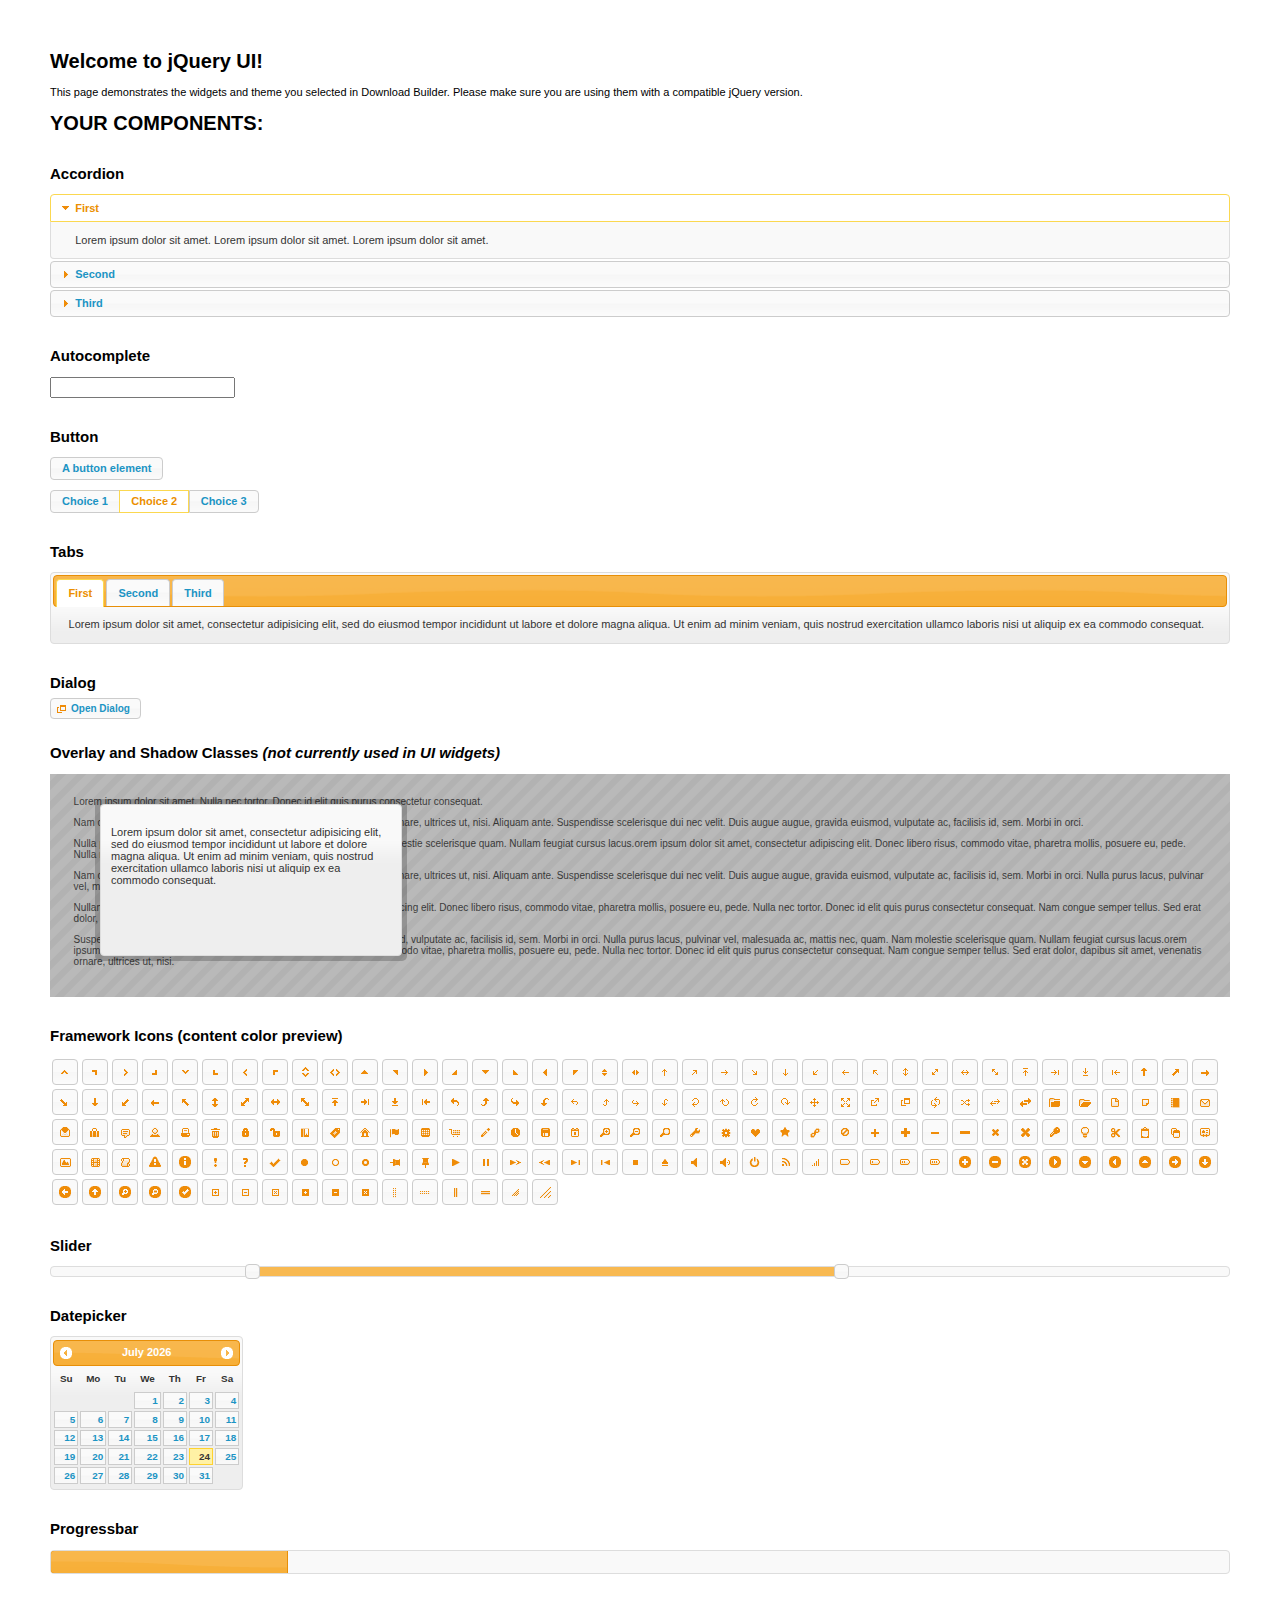
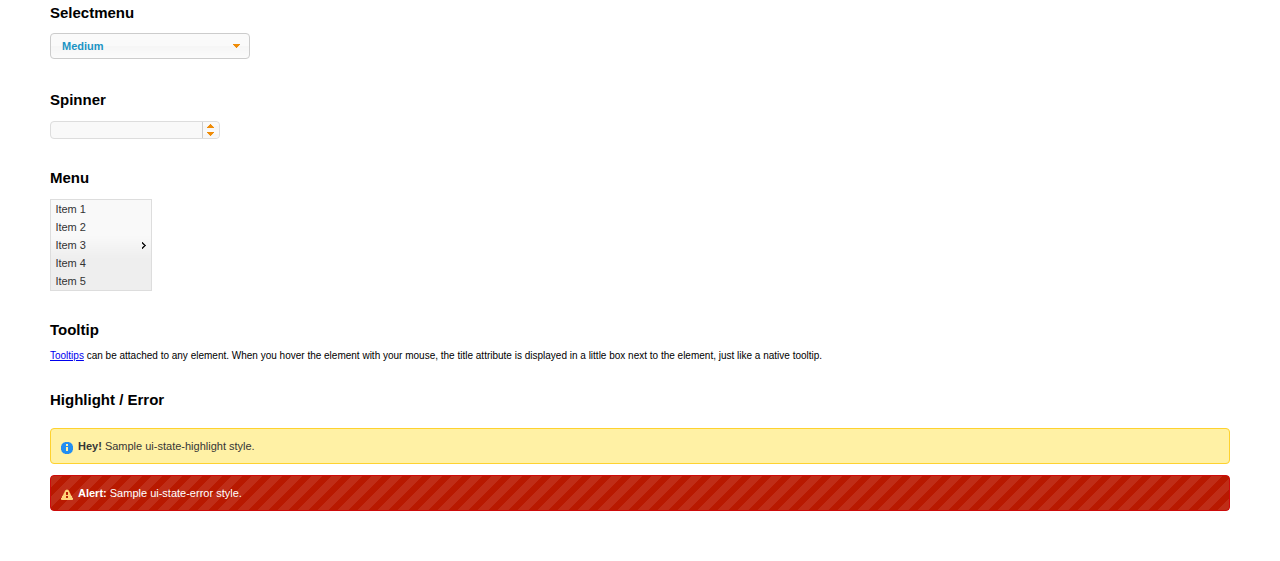
<file: src/main/resources/static/lib/jquery-ui/index.html>
<!doctype html>
<html lang="us">
<head>
	<meta charset="utf-8">
	<title>jQuery UI Example Page</title>
	<link href="jquery-ui.css" rel="stylesheet">
	<style>
	body{
		font: 62.5% "Trebuchet MS", sans-serif;
		margin: 50px;
	}
	.demoHeaders {
		margin-top: 2em;
	}
	#dialog-link {
		padding: .4em 1em .4em 20px;
		text-decoration: none;
		position: relative;
	}
	#dialog-link span.ui-icon {
		margin: 0 5px 0 0;
		position: absolute;
		left: .2em;
		top: 50%;
		margin-top: -8px;
	}
	#icons {
		margin: 0;
		padding: 0;
	}
	#icons li {
		margin: 2px;
		position: relative;
		padding: 4px 0;
		cursor: pointer;
		float: left;
		list-style: none;
	}
	#icons span.ui-icon {
		float: left;
		margin: 0 4px;
	}
	.fakewindowcontain .ui-widget-overlay {
		position: absolute;
	}
	select {
		width: 200px;
	}
	</style>
</head>
<body>

<h1>Welcome to jQuery UI!</h1>

<div class="ui-widget">
	<p>This page demonstrates the widgets and theme you selected in Download Builder. Please make sure you are using them with a compatible jQuery version.</p>
</div>

<h1>YOUR COMPONENTS:</h1>


<!-- Accordion -->
<h2 class="demoHeaders">Accordion</h2>
<div id="accordion">
	<h3>First</h3>
	<div>Lorem ipsum dolor sit amet. Lorem ipsum dolor sit amet. Lorem ipsum dolor sit amet.</div>
	<h3>Second</h3>
	<div>Phasellus mattis tincidunt nibh.</div>
	<h3>Third</h3>
	<div>Nam dui erat, auctor a, dignissim quis.</div>
</div>



<!-- Autocomplete -->
<h2 class="demoHeaders">Autocomplete</h2>
<div>
	<input id="autocomplete" title="type &quot;a&quot;">
</div>



<!-- Button -->
<h2 class="demoHeaders">Button</h2>
<button id="button">A button element</button>
<form style="margin-top: 1em;">
	<div id="radioset">
		<input type="radio" id="radio1" name="radio"><label for="radio1">Choice 1</label>
		<input type="radio" id="radio2" name="radio" checked="checked"><label for="radio2">Choice 2</label>
		<input type="radio" id="radio3" name="radio"><label for="radio3">Choice 3</label>
	</div>
</form>



<!-- Tabs -->
<h2 class="demoHeaders">Tabs</h2>
<div id="tabs">
	<ul>
		<li><a href="#tabs-1">First</a></li>
		<li><a href="#tabs-2">Second</a></li>
		<li><a href="#tabs-3">Third</a></li>
	</ul>
	<div id="tabs-1">Lorem ipsum dolor sit amet, consectetur adipisicing elit, sed do eiusmod tempor incididunt ut labore et dolore magna aliqua. Ut enim ad minim veniam, quis nostrud exercitation ullamco laboris nisi ut aliquip ex ea commodo consequat.</div>
	<div id="tabs-2">Phasellus mattis tincidunt nibh. Cras orci urna, blandit id, pretium vel, aliquet ornare, felis. Maecenas scelerisque sem non nisl. Fusce sed lorem in enim dictum bibendum.</div>
	<div id="tabs-3">Nam dui erat, auctor a, dignissim quis, sollicitudin eu, felis. Pellentesque nisi urna, interdum eget, sagittis et, consequat vestibulum, lacus. Mauris porttitor ullamcorper augue.</div>
</div>



<!-- Dialog NOTE: Dialog is not generated by UI in this demo so it can be visually styled in themeroller-->
<h2 class="demoHeaders">Dialog</h2>
<p><a href="#" id="dialog-link" class="ui-state-default ui-corner-all"><span class="ui-icon ui-icon-newwin"></span>Open Dialog</a></p>

<h2 class="demoHeaders">Overlay and Shadow Classes <em>(not currently used in UI widgets)</em></h2>
<div style="position: relative; width: 96%; height: 200px; padding:1% 2%; overflow:hidden;" class="fakewindowcontain">
	<p>Lorem ipsum dolor sit amet,  Nulla nec tortor. Donec id elit quis purus consectetur consequat. </p><p>Nam congue semper tellus. Sed erat dolor, dapibus sit amet, venenatis ornare, ultrices ut, nisi. Aliquam ante. Suspendisse scelerisque dui nec velit. Duis augue augue, gravida euismod, vulputate ac, facilisis id, sem. Morbi in orci. </p><p>Nulla purus lacus, pulvinar vel, malesuada ac, mattis nec, quam. Nam molestie scelerisque quam. Nullam feugiat cursus lacus.orem ipsum dolor sit amet, consectetur adipiscing elit. Donec libero risus, commodo vitae, pharetra mollis, posuere eu, pede. Nulla nec tortor. Donec id elit quis purus consectetur consequat. </p><p>Nam congue semper tellus. Sed erat dolor, dapibus sit amet, venenatis ornare, ultrices ut, nisi. Aliquam ante. Suspendisse scelerisque dui nec velit. Duis augue augue, gravida euismod, vulputate ac, facilisis id, sem. Morbi in orci. Nulla purus lacus, pulvinar vel, malesuada ac, mattis nec, quam. Nam molestie scelerisque quam. </p><p>Nullam feugiat cursus lacus.orem ipsum dolor sit amet, consectetur adipiscing elit. Donec libero risus, commodo vitae, pharetra mollis, posuere eu, pede. Nulla nec tortor. Donec id elit quis purus consectetur consequat. Nam congue semper tellus. Sed erat dolor, dapibus sit amet, venenatis ornare, ultrices ut, nisi. Aliquam ante. </p><p>Suspendisse scelerisque dui nec velit. Duis augue augue, gravida euismod, vulputate ac, facilisis id, sem. Morbi in orci. Nulla purus lacus, pulvinar vel, malesuada ac, mattis nec, quam. Nam molestie scelerisque quam. Nullam feugiat cursus lacus.orem ipsum dolor sit amet, consectetur adipiscing elit. Donec libero risus, commodo vitae, pharetra mollis, posuere eu, pede. Nulla nec tortor. Donec id elit quis purus consectetur consequat. Nam congue semper tellus. Sed erat dolor, dapibus sit amet, venenatis ornare, ultrices ut, nisi. </p>

	<!-- ui-dialog -->
	<div class="ui-overlay"><div class="ui-widget-overlay"></div><div class="ui-widget-shadow ui-corner-all" style="width: 302px; height: 152px; position: absolute; left: 50px; top: 30px;"></div></div>
	<div style="position: absolute; width: 280px; height: 130px;left: 50px; top: 30px; padding: 10px;" class="ui-widget ui-widget-content ui-corner-all">
		<div class="ui-dialog-content ui-widget-content" style="background: none; border: 0;">
			<p>Lorem ipsum dolor sit amet, consectetur adipisicing elit, sed do eiusmod tempor incididunt ut labore et dolore magna aliqua. Ut enim ad minim veniam, quis nostrud exercitation ullamco laboris nisi ut aliquip ex ea commodo consequat.</p>
		</div>
	</div>

</div>

<!-- ui-dialog -->
<div id="dialog" title="Dialog Title">
	<p>Lorem ipsum dolor sit amet, consectetur adipisicing elit, sed do eiusmod tempor incididunt ut labore et dolore magna aliqua. Ut enim ad minim veniam, quis nostrud exercitation ullamco laboris nisi ut aliquip ex ea commodo consequat.</p>
</div>



<h2 class="demoHeaders">Framework Icons (content color preview)</h2>
<ul id="icons" class="ui-widget ui-helper-clearfix">
	<li class="ui-state-default ui-corner-all" title=".ui-icon-carat-1-n"><span class="ui-icon ui-icon-carat-1-n"></span></li>
	<li class="ui-state-default ui-corner-all" title=".ui-icon-carat-1-ne"><span class="ui-icon ui-icon-carat-1-ne"></span></li>
	<li class="ui-state-default ui-corner-all" title=".ui-icon-carat-1-e"><span class="ui-icon ui-icon-carat-1-e"></span></li>
	<li class="ui-state-default ui-corner-all" title=".ui-icon-carat-1-se"><span class="ui-icon ui-icon-carat-1-se"></span></li>
	<li class="ui-state-default ui-corner-all" title=".ui-icon-carat-1-s"><span class="ui-icon ui-icon-carat-1-s"></span></li>
	<li class="ui-state-default ui-corner-all" title=".ui-icon-carat-1-sw"><span class="ui-icon ui-icon-carat-1-sw"></span></li>
	<li class="ui-state-default ui-corner-all" title=".ui-icon-carat-1-w"><span class="ui-icon ui-icon-carat-1-w"></span></li>
	<li class="ui-state-default ui-corner-all" title=".ui-icon-carat-1-nw"><span class="ui-icon ui-icon-carat-1-nw"></span></li>
	<li class="ui-state-default ui-corner-all" title=".ui-icon-carat-2-n-s"><span class="ui-icon ui-icon-carat-2-n-s"></span></li>
	<li class="ui-state-default ui-corner-all" title=".ui-icon-carat-2-e-w"><span class="ui-icon ui-icon-carat-2-e-w"></span></li>
	<li class="ui-state-default ui-corner-all" title=".ui-icon-triangle-1-n"><span class="ui-icon ui-icon-triangle-1-n"></span></li>
	<li class="ui-state-default ui-corner-all" title=".ui-icon-triangle-1-ne"><span class="ui-icon ui-icon-triangle-1-ne"></span></li>
	<li class="ui-state-default ui-corner-all" title=".ui-icon-triangle-1-e"><span class="ui-icon ui-icon-triangle-1-e"></span></li>
	<li class="ui-state-default ui-corner-all" title=".ui-icon-triangle-1-se"><span class="ui-icon ui-icon-triangle-1-se"></span></li>
	<li class="ui-state-default ui-corner-all" title=".ui-icon-triangle-1-s"><span class="ui-icon ui-icon-triangle-1-s"></span></li>
	<li class="ui-state-default ui-corner-all" title=".ui-icon-triangle-1-sw"><span class="ui-icon ui-icon-triangle-1-sw"></span></li>
	<li class="ui-state-default ui-corner-all" title=".ui-icon-triangle-1-w"><span class="ui-icon ui-icon-triangle-1-w"></span></li>
	<li class="ui-state-default ui-corner-all" title=".ui-icon-triangle-1-nw"><span class="ui-icon ui-icon-triangle-1-nw"></span></li>
	<li class="ui-state-default ui-corner-all" title=".ui-icon-triangle-2-n-s"><span class="ui-icon ui-icon-triangle-2-n-s"></span></li>
	<li class="ui-state-default ui-corner-all" title=".ui-icon-triangle-2-e-w"><span class="ui-icon ui-icon-triangle-2-e-w"></span></li>
	<li class="ui-state-default ui-corner-all" title=".ui-icon-arrow-1-n"><span class="ui-icon ui-icon-arrow-1-n"></span></li>
	<li class="ui-state-default ui-corner-all" title=".ui-icon-arrow-1-ne"><span class="ui-icon ui-icon-arrow-1-ne"></span></li>
	<li class="ui-state-default ui-corner-all" title=".ui-icon-arrow-1-e"><span class="ui-icon ui-icon-arrow-1-e"></span></li>
	<li class="ui-state-default ui-corner-all" title=".ui-icon-arrow-1-se"><span class="ui-icon ui-icon-arrow-1-se"></span></li>
	<li class="ui-state-default ui-corner-all" title=".ui-icon-arrow-1-s"><span class="ui-icon ui-icon-arrow-1-s"></span></li>
	<li class="ui-state-default ui-corner-all" title=".ui-icon-arrow-1-sw"><span class="ui-icon ui-icon-arrow-1-sw"></span></li>
	<li class="ui-state-default ui-corner-all" title=".ui-icon-arrow-1-w"><span class="ui-icon ui-icon-arrow-1-w"></span></li>
	<li class="ui-state-default ui-corner-all" title=".ui-icon-arrow-1-nw"><span class="ui-icon ui-icon-arrow-1-nw"></span></li>
	<li class="ui-state-default ui-corner-all" title=".ui-icon-arrow-2-n-s"><span class="ui-icon ui-icon-arrow-2-n-s"></span></li>
	<li class="ui-state-default ui-corner-all" title=".ui-icon-arrow-2-ne-sw"><span class="ui-icon ui-icon-arrow-2-ne-sw"></span></li>
	<li class="ui-state-default ui-corner-all" title=".ui-icon-arrow-2-e-w"><span class="ui-icon ui-icon-arrow-2-e-w"></span></li>
	<li class="ui-state-default ui-corner-all" title=".ui-icon-arrow-2-se-nw"><span class="ui-icon ui-icon-arrow-2-se-nw"></span></li>
	<li class="ui-state-default ui-corner-all" title=".ui-icon-arrowstop-1-n"><span class="ui-icon ui-icon-arrowstop-1-n"></span></li>
	<li class="ui-state-default ui-corner-all" title=".ui-icon-arrowstop-1-e"><span class="ui-icon ui-icon-arrowstop-1-e"></span></li>
	<li class="ui-state-default ui-corner-all" title=".ui-icon-arrowstop-1-s"><span class="ui-icon ui-icon-arrowstop-1-s"></span></li>
	<li class="ui-state-default ui-corner-all" title=".ui-icon-arrowstop-1-w"><span class="ui-icon ui-icon-arrowstop-1-w"></span></li>
	<li class="ui-state-default ui-corner-all" title=".ui-icon-arrowthick-1-n"><span class="ui-icon ui-icon-arrowthick-1-n"></span></li>
	<li class="ui-state-default ui-corner-all" title=".ui-icon-arrowthick-1-ne"><span class="ui-icon ui-icon-arrowthick-1-ne"></span></li>
	<li class="ui-state-default ui-corner-all" title=".ui-icon-arrowthick-1-e"><span class="ui-icon ui-icon-arrowthick-1-e"></span></li>
	<li class="ui-state-default ui-corner-all" title=".ui-icon-arrowthick-1-se"><span class="ui-icon ui-icon-arrowthick-1-se"></span></li>
	<li class="ui-state-default ui-corner-all" title=".ui-icon-arrowthick-1-s"><span class="ui-icon ui-icon-arrowthick-1-s"></span></li>
	<li class="ui-state-default ui-corner-all" title=".ui-icon-arrowthick-1-sw"><span class="ui-icon ui-icon-arrowthick-1-sw"></span></li>
	<li class="ui-state-default ui-corner-all" title=".ui-icon-arrowthick-1-w"><span class="ui-icon ui-icon-arrowthick-1-w"></span></li>
	<li class="ui-state-default ui-corner-all" title=".ui-icon-arrowthick-1-nw"><span class="ui-icon ui-icon-arrowthick-1-nw"></span></li>
	<li class="ui-state-default ui-corner-all" title=".ui-icon-arrowthick-2-n-s"><span class="ui-icon ui-icon-arrowthick-2-n-s"></span></li>
	<li class="ui-state-default ui-corner-all" title=".ui-icon-arrowthick-2-ne-sw"><span class="ui-icon ui-icon-arrowthick-2-ne-sw"></span></li>
	<li class="ui-state-default ui-corner-all" title=".ui-icon-arrowthick-2-e-w"><span class="ui-icon ui-icon-arrowthick-2-e-w"></span></li>
	<li class="ui-state-default ui-corner-all" title=".ui-icon-arrowthick-2-se-nw"><span class="ui-icon ui-icon-arrowthick-2-se-nw"></span></li>
	<li class="ui-state-default ui-corner-all" title=".ui-icon-arrowthickstop-1-n"><span class="ui-icon ui-icon-arrowthickstop-1-n"></span></li>
	<li class="ui-state-default ui-corner-all" title=".ui-icon-arrowthickstop-1-e"><span class="ui-icon ui-icon-arrowthickstop-1-e"></span></li>
	<li class="ui-state-default ui-corner-all" title=".ui-icon-arrowthickstop-1-s"><span class="ui-icon ui-icon-arrowthickstop-1-s"></span></li>
	<li class="ui-state-default ui-corner-all" title=".ui-icon-arrowthickstop-1-w"><span class="ui-icon ui-icon-arrowthickstop-1-w"></span></li>
	<li class="ui-state-default ui-corner-all" title=".ui-icon-arrowreturnthick-1-w"><span class="ui-icon ui-icon-arrowreturnthick-1-w"></span></li>
	<li class="ui-state-default ui-corner-all" title=".ui-icon-arrowreturnthick-1-n"><span class="ui-icon ui-icon-arrowreturnthick-1-n"></span></li>
	<li class="ui-state-default ui-corner-all" title=".ui-icon-arrowreturnthick-1-e"><span class="ui-icon ui-icon-arrowreturnthick-1-e"></span></li>
	<li class="ui-state-default ui-corner-all" title=".ui-icon-arrowreturnthick-1-s"><span class="ui-icon ui-icon-arrowreturnthick-1-s"></span></li>
	<li class="ui-state-default ui-corner-all" title=".ui-icon-arrowreturn-1-w"><span class="ui-icon ui-icon-arrowreturn-1-w"></span></li>
	<li class="ui-state-default ui-corner-all" title=".ui-icon-arrowreturn-1-n"><span class="ui-icon ui-icon-arrowreturn-1-n"></span></li>
	<li class="ui-state-default ui-corner-all" title=".ui-icon-arrowreturn-1-e"><span class="ui-icon ui-icon-arrowreturn-1-e"></span></li>
	<li class="ui-state-default ui-corner-all" title=".ui-icon-arrowreturn-1-s"><span class="ui-icon ui-icon-arrowreturn-1-s"></span></li>
	<li class="ui-state-default ui-corner-all" title=".ui-icon-arrowrefresh-1-w"><span class="ui-icon ui-icon-arrowrefresh-1-w"></span></li>
	<li class="ui-state-default ui-corner-all" title=".ui-icon-arrowrefresh-1-n"><span class="ui-icon ui-icon-arrowrefresh-1-n"></span></li>
	<li class="ui-state-default ui-corner-all" title=".ui-icon-arrowrefresh-1-e"><span class="ui-icon ui-icon-arrowrefresh-1-e"></span></li>
	<li class="ui-state-default ui-corner-all" title=".ui-icon-arrowrefresh-1-s"><span class="ui-icon ui-icon-arrowrefresh-1-s"></span></li>
	<li class="ui-state-default ui-corner-all" title=".ui-icon-arrow-4"><span class="ui-icon ui-icon-arrow-4"></span></li>
	<li class="ui-state-default ui-corner-all" title=".ui-icon-arrow-4-diag"><span class="ui-icon ui-icon-arrow-4-diag"></span></li>
	<li class="ui-state-default ui-corner-all" title=".ui-icon-extlink"><span class="ui-icon ui-icon-extlink"></span></li>
	<li class="ui-state-default ui-corner-all" title=".ui-icon-newwin"><span class="ui-icon ui-icon-newwin"></span></li>
	<li class="ui-state-default ui-corner-all" title=".ui-icon-refresh"><span class="ui-icon ui-icon-refresh"></span></li>
	<li class="ui-state-default ui-corner-all" title=".ui-icon-shuffle"><span class="ui-icon ui-icon-shuffle"></span></li>
	<li class="ui-state-default ui-corner-all" title=".ui-icon-transfer-e-w"><span class="ui-icon ui-icon-transfer-e-w"></span></li>
	<li class="ui-state-default ui-corner-all" title=".ui-icon-transferthick-e-w"><span class="ui-icon ui-icon-transferthick-e-w"></span></li>
	<li class="ui-state-default ui-corner-all" title=".ui-icon-folder-collapsed"><span class="ui-icon ui-icon-folder-collapsed"></span></li>
	<li class="ui-state-default ui-corner-all" title=".ui-icon-folder-open"><span class="ui-icon ui-icon-folder-open"></span></li>
	<li class="ui-state-default ui-corner-all" title=".ui-icon-document"><span class="ui-icon ui-icon-document"></span></li>
	<li class="ui-state-default ui-corner-all" title=".ui-icon-document-b"><span class="ui-icon ui-icon-document-b"></span></li>
	<li class="ui-state-default ui-corner-all" title=".ui-icon-note"><span class="ui-icon ui-icon-note"></span></li>
	<li class="ui-state-default ui-corner-all" title=".ui-icon-mail-closed"><span class="ui-icon ui-icon-mail-closed"></span></li>
	<li class="ui-state-default ui-corner-all" title=".ui-icon-mail-open"><span class="ui-icon ui-icon-mail-open"></span></li>
	<li class="ui-state-default ui-corner-all" title=".ui-icon-suitcase"><span class="ui-icon ui-icon-suitcase"></span></li>
	<li class="ui-state-default ui-corner-all" title=".ui-icon-comment"><span class="ui-icon ui-icon-comment"></span></li>
	<li class="ui-state-default ui-corner-all" title=".ui-icon-person"><span class="ui-icon ui-icon-person"></span></li>
	<li class="ui-state-default ui-corner-all" title=".ui-icon-print"><span class="ui-icon ui-icon-print"></span></li>
	<li class="ui-state-default ui-corner-all" title=".ui-icon-trash"><span class="ui-icon ui-icon-trash"></span></li>
	<li class="ui-state-default ui-corner-all" title=".ui-icon-locked"><span class="ui-icon ui-icon-locked"></span></li>
	<li class="ui-state-default ui-corner-all" title=".ui-icon-unlocked"><span class="ui-icon ui-icon-unlocked"></span></li>
	<li class="ui-state-default ui-corner-all" title=".ui-icon-bookmark"><span class="ui-icon ui-icon-bookmark"></span></li>
	<li class="ui-state-default ui-corner-all" title=".ui-icon-tag"><span class="ui-icon ui-icon-tag"></span></li>
	<li class="ui-state-default ui-corner-all" title=".ui-icon-home"><span class="ui-icon ui-icon-home"></span></li>
	<li class="ui-state-default ui-corner-all" title=".ui-icon-flag"><span class="ui-icon ui-icon-flag"></span></li>
	<li class="ui-state-default ui-corner-all" title=".ui-icon-calculator"><span class="ui-icon ui-icon-calculator"></span></li>
	<li class="ui-state-default ui-corner-all" title=".ui-icon-cart"><span class="ui-icon ui-icon-cart"></span></li>
	<li class="ui-state-default ui-corner-all" title=".ui-icon-pencil"><span class="ui-icon ui-icon-pencil"></span></li>
	<li class="ui-state-default ui-corner-all" title=".ui-icon-clock"><span class="ui-icon ui-icon-clock"></span></li>
	<li class="ui-state-default ui-corner-all" title=".ui-icon-disk"><span class="ui-icon ui-icon-disk"></span></li>
	<li class="ui-state-default ui-corner-all" title=".ui-icon-calendar"><span class="ui-icon ui-icon-calendar"></span></li>
	<li class="ui-state-default ui-corner-all" title=".ui-icon-zoomin"><span class="ui-icon ui-icon-zoomin"></span></li>
	<li class="ui-state-default ui-corner-all" title=".ui-icon-zoomout"><span class="ui-icon ui-icon-zoomout"></span></li>
	<li class="ui-state-default ui-corner-all" title=".ui-icon-search"><span class="ui-icon ui-icon-search"></span></li>
	<li class="ui-state-default ui-corner-all" title=".ui-icon-wrench"><span class="ui-icon ui-icon-wrench"></span></li>
	<li class="ui-state-default ui-corner-all" title=".ui-icon-gear"><span class="ui-icon ui-icon-gear"></span></li>
	<li class="ui-state-default ui-corner-all" title=".ui-icon-heart"><span class="ui-icon ui-icon-heart"></span></li>
	<li class="ui-state-default ui-corner-all" title=".ui-icon-star"><span class="ui-icon ui-icon-star"></span></li>
	<li class="ui-state-default ui-corner-all" title=".ui-icon-link"><span class="ui-icon ui-icon-link"></span></li>
	<li class="ui-state-default ui-corner-all" title=".ui-icon-cancel"><span class="ui-icon ui-icon-cancel"></span></li>
	<li class="ui-state-default ui-corner-all" title=".ui-icon-plus"><span class="ui-icon ui-icon-plus"></span></li>
	<li class="ui-state-default ui-corner-all" title=".ui-icon-plusthick"><span class="ui-icon ui-icon-plusthick"></span></li>
	<li class="ui-state-default ui-corner-all" title=".ui-icon-minus"><span class="ui-icon ui-icon-minus"></span></li>
	<li class="ui-state-default ui-corner-all" title=".ui-icon-minusthick"><span class="ui-icon ui-icon-minusthick"></span></li>
	<li class="ui-state-default ui-corner-all" title=".ui-icon-close"><span class="ui-icon ui-icon-close"></span></li>
	<li class="ui-state-default ui-corner-all" title=".ui-icon-closethick"><span class="ui-icon ui-icon-closethick"></span></li>
	<li class="ui-state-default ui-corner-all" title=".ui-icon-key"><span class="ui-icon ui-icon-key"></span></li>
	<li class="ui-state-default ui-corner-all" title=".ui-icon-lightbulb"><span class="ui-icon ui-icon-lightbulb"></span></li>
	<li class="ui-state-default ui-corner-all" title=".ui-icon-scissors"><span class="ui-icon ui-icon-scissors"></span></li>
	<li class="ui-state-default ui-corner-all" title=".ui-icon-clipboard"><span class="ui-icon ui-icon-clipboard"></span></li>
	<li class="ui-state-default ui-corner-all" title=".ui-icon-copy"><span class="ui-icon ui-icon-copy"></span></li>
	<li class="ui-state-default ui-corner-all" title=".ui-icon-contact"><span class="ui-icon ui-icon-contact"></span></li>
	<li class="ui-state-default ui-corner-all" title=".ui-icon-image"><span class="ui-icon ui-icon-image"></span></li>
	<li class="ui-state-default ui-corner-all" title=".ui-icon-video"><span class="ui-icon ui-icon-video"></span></li>
	<li class="ui-state-default ui-corner-all" title=".ui-icon-script"><span class="ui-icon ui-icon-script"></span></li>
	<li class="ui-state-default ui-corner-all" title=".ui-icon-alert"><span class="ui-icon ui-icon-alert"></span></li>
	<li class="ui-state-default ui-corner-all" title=".ui-icon-info"><span class="ui-icon ui-icon-info"></span></li>
	<li class="ui-state-default ui-corner-all" title=".ui-icon-notice"><span class="ui-icon ui-icon-notice"></span></li>
	<li class="ui-state-default ui-corner-all" title=".ui-icon-help"><span class="ui-icon ui-icon-help"></span></li>
	<li class="ui-state-default ui-corner-all" title=".ui-icon-check"><span class="ui-icon ui-icon-check"></span></li>
	<li class="ui-state-default ui-corner-all" title=".ui-icon-bullet"><span class="ui-icon ui-icon-bullet"></span></li>
	<li class="ui-state-default ui-corner-all" title=".ui-icon-radio-off"><span class="ui-icon ui-icon-radio-off"></span></li>
	<li class="ui-state-default ui-corner-all" title=".ui-icon-radio-on"><span class="ui-icon ui-icon-radio-on"></span></li>
	<li class="ui-state-default ui-corner-all" title=".ui-icon-pin-w"><span class="ui-icon ui-icon-pin-w"></span></li>
	<li class="ui-state-default ui-corner-all" title=".ui-icon-pin-s"><span class="ui-icon ui-icon-pin-s"></span></li>
	<li class="ui-state-default ui-corner-all" title=".ui-icon-play"><span class="ui-icon ui-icon-play"></span></li>
	<li class="ui-state-default ui-corner-all" title=".ui-icon-pause"><span class="ui-icon ui-icon-pause"></span></li>
	<li class="ui-state-default ui-corner-all" title=".ui-icon-seek-next"><span class="ui-icon ui-icon-seek-next"></span></li>
	<li class="ui-state-default ui-corner-all" title=".ui-icon-seek-prev"><span class="ui-icon ui-icon-seek-prev"></span></li>
	<li class="ui-state-default ui-corner-all" title=".ui-icon-seek-end"><span class="ui-icon ui-icon-seek-end"></span></li>
	<li class="ui-state-default ui-corner-all" title=".ui-icon-seek-first"><span class="ui-icon ui-icon-seek-first"></span></li>
	<li class="ui-state-default ui-corner-all" title=".ui-icon-stop"><span class="ui-icon ui-icon-stop"></span></li>
	<li class="ui-state-default ui-corner-all" title=".ui-icon-eject"><span class="ui-icon ui-icon-eject"></span></li>
	<li class="ui-state-default ui-corner-all" title=".ui-icon-volume-off"><span class="ui-icon ui-icon-volume-off"></span></li>
	<li class="ui-state-default ui-corner-all" title=".ui-icon-volume-on"><span class="ui-icon ui-icon-volume-on"></span></li>
	<li class="ui-state-default ui-corner-all" title=".ui-icon-power"><span class="ui-icon ui-icon-power"></span></li>
	<li class="ui-state-default ui-corner-all" title=".ui-icon-signal-diag"><span class="ui-icon ui-icon-signal-diag"></span></li>
	<li class="ui-state-default ui-corner-all" title=".ui-icon-signal"><span class="ui-icon ui-icon-signal"></span></li>
	<li class="ui-state-default ui-corner-all" title=".ui-icon-battery-0"><span class="ui-icon ui-icon-battery-0"></span></li>
	<li class="ui-state-default ui-corner-all" title=".ui-icon-battery-1"><span class="ui-icon ui-icon-battery-1"></span></li>
	<li class="ui-state-default ui-corner-all" title=".ui-icon-battery-2"><span class="ui-icon ui-icon-battery-2"></span></li>
	<li class="ui-state-default ui-corner-all" title=".ui-icon-battery-3"><span class="ui-icon ui-icon-battery-3"></span></li>
	<li class="ui-state-default ui-corner-all" title=".ui-icon-circle-plus"><span class="ui-icon ui-icon-circle-plus"></span></li>
	<li class="ui-state-default ui-corner-all" title=".ui-icon-circle-minus"><span class="ui-icon ui-icon-circle-minus"></span></li>
	<li class="ui-state-default ui-corner-all" title=".ui-icon-circle-close"><span class="ui-icon ui-icon-circle-close"></span></li>
	<li class="ui-state-default ui-corner-all" title=".ui-icon-circle-triangle-e"><span class="ui-icon ui-icon-circle-triangle-e"></span></li>
	<li class="ui-state-default ui-corner-all" title=".ui-icon-circle-triangle-s"><span class="ui-icon ui-icon-circle-triangle-s"></span></li>
	<li class="ui-state-default ui-corner-all" title=".ui-icon-circle-triangle-w"><span class="ui-icon ui-icon-circle-triangle-w"></span></li>
	<li class="ui-state-default ui-corner-all" title=".ui-icon-circle-triangle-n"><span class="ui-icon ui-icon-circle-triangle-n"></span></li>
	<li class="ui-state-default ui-corner-all" title=".ui-icon-circle-arrow-e"><span class="ui-icon ui-icon-circle-arrow-e"></span></li>
	<li class="ui-state-default ui-corner-all" title=".ui-icon-circle-arrow-s"><span class="ui-icon ui-icon-circle-arrow-s"></span></li>
	<li class="ui-state-default ui-corner-all" title=".ui-icon-circle-arrow-w"><span class="ui-icon ui-icon-circle-arrow-w"></span></li>
	<li class="ui-state-default ui-corner-all" title=".ui-icon-circle-arrow-n"><span class="ui-icon ui-icon-circle-arrow-n"></span></li>
	<li class="ui-state-default ui-corner-all" title=".ui-icon-circle-zoomin"><span class="ui-icon ui-icon-circle-zoomin"></span></li>
	<li class="ui-state-default ui-corner-all" title=".ui-icon-circle-zoomout"><span class="ui-icon ui-icon-circle-zoomout"></span></li>
	<li class="ui-state-default ui-corner-all" title=".ui-icon-circle-check"><span class="ui-icon ui-icon-circle-check"></span></li>
	<li class="ui-state-default ui-corner-all" title=".ui-icon-circlesmall-plus"><span class="ui-icon ui-icon-circlesmall-plus"></span></li>
	<li class="ui-state-default ui-corner-all" title=".ui-icon-circlesmall-minus"><span class="ui-icon ui-icon-circlesmall-minus"></span></li>
	<li class="ui-state-default ui-corner-all" title=".ui-icon-circlesmall-close"><span class="ui-icon ui-icon-circlesmall-close"></span></li>
	<li class="ui-state-default ui-corner-all" title=".ui-icon-squaresmall-plus"><span class="ui-icon ui-icon-squaresmall-plus"></span></li>
	<li class="ui-state-default ui-corner-all" title=".ui-icon-squaresmall-minus"><span class="ui-icon ui-icon-squaresmall-minus"></span></li>
	<li class="ui-state-default ui-corner-all" title=".ui-icon-squaresmall-close"><span class="ui-icon ui-icon-squaresmall-close"></span></li>
	<li class="ui-state-default ui-corner-all" title=".ui-icon-grip-dotted-vertical"><span class="ui-icon ui-icon-grip-dotted-vertical"></span></li>
	<li class="ui-state-default ui-corner-all" title=".ui-icon-grip-dotted-horizontal"><span class="ui-icon ui-icon-grip-dotted-horizontal"></span></li>
	<li class="ui-state-default ui-corner-all" title=".ui-icon-grip-solid-vertical"><span class="ui-icon ui-icon-grip-solid-vertical"></span></li>
	<li class="ui-state-default ui-corner-all" title=".ui-icon-grip-solid-horizontal"><span class="ui-icon ui-icon-grip-solid-horizontal"></span></li>
	<li class="ui-state-default ui-corner-all" title=".ui-icon-gripsmall-diagonal-se"><span class="ui-icon ui-icon-gripsmall-diagonal-se"></span></li>
	<li class="ui-state-default ui-corner-all" title=".ui-icon-grip-diagonal-se"><span class="ui-icon ui-icon-grip-diagonal-se"></span></li>
</ul>


<!-- Slider -->
<h2 class="demoHeaders">Slider</h2>
<div id="slider"></div>



<!-- Datepicker -->
<h2 class="demoHeaders">Datepicker</h2>
<div id="datepicker"></div>



<!-- Progressbar -->
<h2 class="demoHeaders">Progressbar</h2>
<div id="progressbar"></div>



<!-- Progressbar -->
<h2 class="demoHeaders">Selectmenu</h2>
<select id="selectmenu">
	<option>Slower</option>
	<option>Slow</option>
	<option selected="selected">Medium</option>
	<option>Fast</option>
	<option>Faster</option>
</select>



<!-- Spinner -->
<h2 class="demoHeaders">Spinner</h2>
<input id="spinner">



<!-- Menu -->
<h2 class="demoHeaders">Menu</h2>
<ul style="width:100px;" id="menu">
	<li>Item 1</li>
	<li>Item 2</li>
	<li>Item 3
		<ul>
			<li>Item 3-1</li>
			<li>Item 3-2</li>
			<li>Item 3-3</li>
			<li>Item 3-4</li>
			<li>Item 3-5</li>
		</ul>
	</li>
	<li>Item 4</li>
	<li>Item 5</li>
</ul>



<!-- Tooltip -->
<h2 class="demoHeaders">Tooltip</h2>
<p id="tooltip">
	<a href="#" title="That&apos;s what this widget is">Tooltips</a> can be attached to any element. When you hover
the element with your mouse, the title attribute is displayed in a little box next to the element, just like a native tooltip.
</p>


<!-- Highlight / Error -->
<h2 class="demoHeaders">Highlight / Error</h2>
<div class="ui-widget">
	<div class="ui-state-highlight ui-corner-all" style="margin-top: 20px; padding: 0 .7em;">
		<p><span class="ui-icon ui-icon-info" style="float: left; margin-right: .3em;"></span>
		<strong>Hey!</strong> Sample ui-state-highlight style.</p>
	</div>
</div>
<br>
<div class="ui-widget">
	<div class="ui-state-error ui-corner-all" style="padding: 0 .7em;">
		<p><span class="ui-icon ui-icon-alert" style="float: left; margin-right: .3em;"></span>
		<strong>Alert:</strong> Sample ui-state-error style.</p>
	</div>
</div>

<script src="external/jquery/jquery.js"></script>
<script src="jquery-ui.js"></script>
<script>

$( "#accordion" ).accordion();



var availableTags = [
	"ActionScript",
	"AppleScript",
	"Asp",
	"BASIC",
	"C",
	"C++",
	"Clojure",
	"COBOL",
	"ColdFusion",
	"Erlang",
	"Fortran",
	"Groovy",
	"Haskell",
	"Java",
	"JavaScript",
	"Lisp",
	"Perl",
	"PHP",
	"Python",
	"Ruby",
	"Scala",
	"Scheme"
];
$( "#autocomplete" ).autocomplete({
	source: availableTags
});



$( "#button" ).button();
$( "#radioset" ).buttonset();



$( "#tabs" ).tabs();



$( "#dialog" ).dialog({
	autoOpen: false,
	width: 400,
	buttons: [
		{
			text: "Ok",
			click: function() {
				$( this ).dialog( "close" );
			}
		},
		{
			text: "Cancel",
			click: function() {
				$( this ).dialog( "close" );
			}
		}
	]
});

// Link to open the dialog
$( "#dialog-link" ).click(function( event ) {
	$( "#dialog" ).dialog( "open" );
	event.preventDefault();
});



$( "#datepicker" ).datepicker({
	inline: true
});



$( "#slider" ).slider({
	range: true,
	values: [ 17, 67 ]
});



$( "#progressbar" ).progressbar({
	value: 20
});



$( "#spinner" ).spinner();



$( "#menu" ).menu();



$( "#tooltip" ).tooltip();



$( "#selectmenu" ).selectmenu();


// Hover states on the static widgets
$( "#dialog-link, #icons li" ).hover(
	function() {
		$( this ).addClass( "ui-state-hover" );
	},
	function() {
		$( this ).removeClass( "ui-state-hover" );
	}
);
</script>
</body>
</html>
</file>
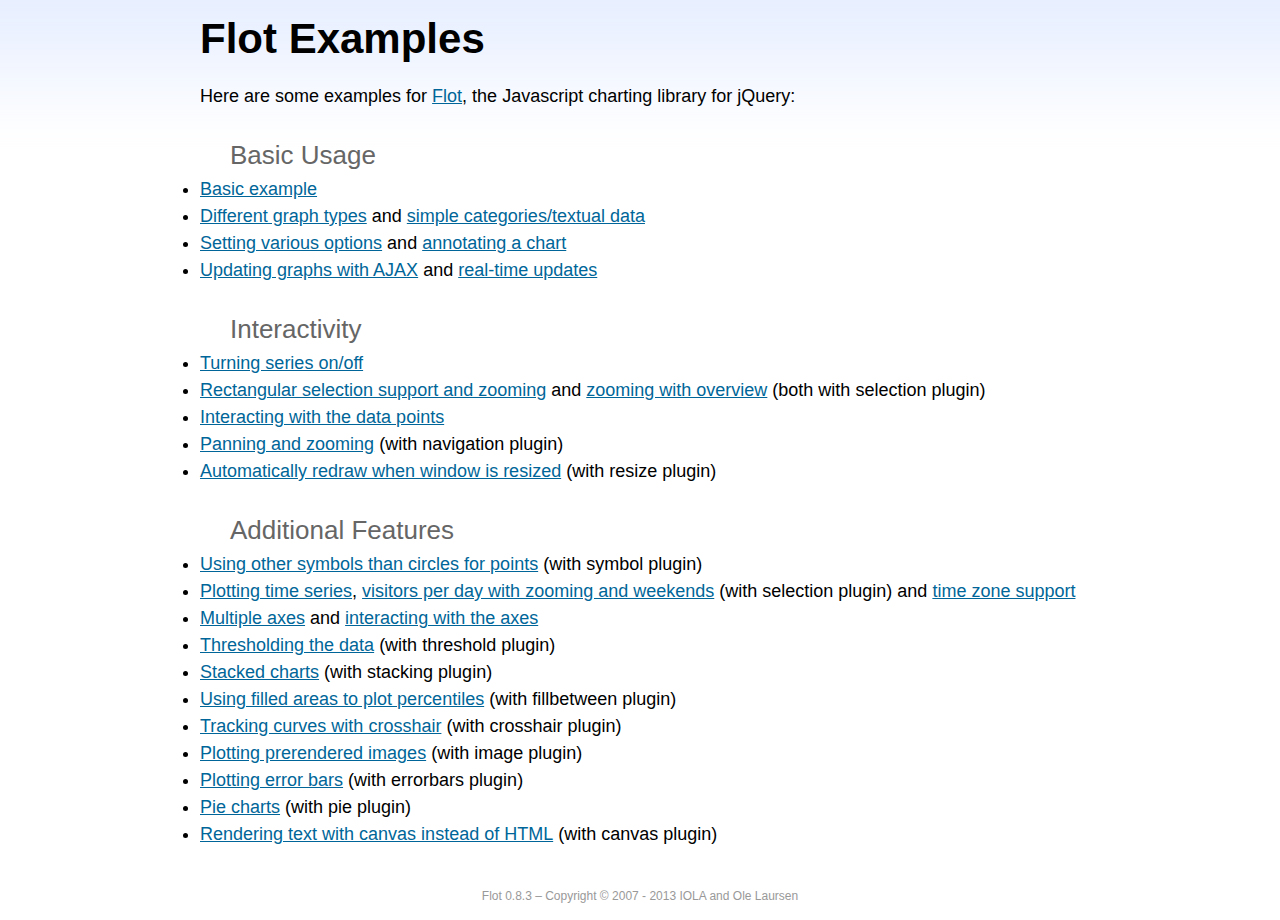
<file: src/main/resources/static/lib/flot/examples/index.html>
<!DOCTYPE html PUBLIC "-//W3C//DTD HTML 4.01//EN" "http://www.w3.org/TR/html4/strict.dtd">
<html>
<head>
	<meta http-equiv="Content-Type" content="text/html; charset=utf-8">
	<title>Flot Examples</title>
	<link href="examples.css" rel="stylesheet" type="text/css">
	<style>

	h3 {
		margin-top: 30px;
		margin-bottom: 5px;
	}

	</style>
	<script language="javascript" type="text/javascript" src="../jquery.js"></script>
	<script language="javascript" type="text/javascript" src="../jquery.flot.js"></script>
	<script type="text/javascript">

	$(function() {

		// Add the Flot version string to the footer

		$("#footer").prepend("Flot " + $.plot.version + " &ndash; ");
	});

	</script>
</head>
<body>

	<div id="header">
		<h2>Flot Examples</h2>
	</div>

	<div id="content">

		<p>Here are some examples for <a href="http://www.flotcharts.org">Flot</a>, the Javascript charting library for jQuery:</p>

		<h3>Basic Usage</h3>

		<ul>
			<li><a href="basic-usage/index.html">Basic example</a></li>
			<li><a href="series-types/index.html">Different graph types</a> and <a href="categories/index.html">simple categories/textual data</a></li>
			<li><a href="basic-options/index.html">Setting various options</a> and <a href="annotating/index.html">annotating a chart</a></li>
			<li><a href="ajax/index.html">Updating graphs with AJAX</a> and <a href="realtime/index.html">real-time updates</a></li>
		</ul>

		<h3>Interactivity</h3>

		<ul>
			<li><a href="series-toggle/index.html">Turning series on/off</a></li>
			<li><a href="selection/index.html">Rectangular selection support and zooming</a> and <a href="zooming/index.html">zooming with overview</a> (both with selection plugin)</li>
			<li><a href="interacting/index.html">Interacting with the data points</a></li>
			<li><a href="navigate/index.html">Panning and zooming</a> (with navigation plugin)</li>
			<li><a href="resize/index.html">Automatically redraw when window is resized</a> (with resize plugin)</li>
		</ul>

		<h3>Additional Features</h3>

		<ul>
			<li><a href="symbols/index.html">Using other symbols than circles for points</a> (with symbol plugin)</li>
			<li><a href="axes-time/index.html">Plotting time series</a>, <a href="visitors/index.html">visitors per day with zooming and weekends</a> (with selection plugin) and <a href="axes-time-zones/index.html">time zone support</a></li>
			<li><a href="axes-multiple/index.html">Multiple axes</a> and <a href="axes-interacting/index.html">interacting with the axes</a></li>
			<li><a href="threshold/index.html">Thresholding the data</a> (with threshold plugin)</li>
			<li><a href="stacking/index.html">Stacked charts</a> (with stacking plugin)</li>
			<li><a href="percentiles/index.html">Using filled areas to plot percentiles</a> (with fillbetween plugin)</li>
			<li><a href="tracking/index.html">Tracking curves with crosshair</a> (with crosshair plugin)</li>
			<li><a href="image/index.html">Plotting prerendered images</a> (with image plugin)</li>
			<li><a href="series-errorbars/index.html">Plotting error bars</a> (with errorbars plugin)</li>
			<li><a href="series-pie/index.html">Pie charts</a> (with pie plugin)</li>
			<li><a href="canvas/index.html">Rendering text with canvas instead of HTML</a> (with canvas plugin)</li>
		</ul>

	</div>

	<div id="footer">
		Copyright &copy; 2007 - 2013 IOLA and Ole Laursen
	</div>

</body>
</html>
</file>
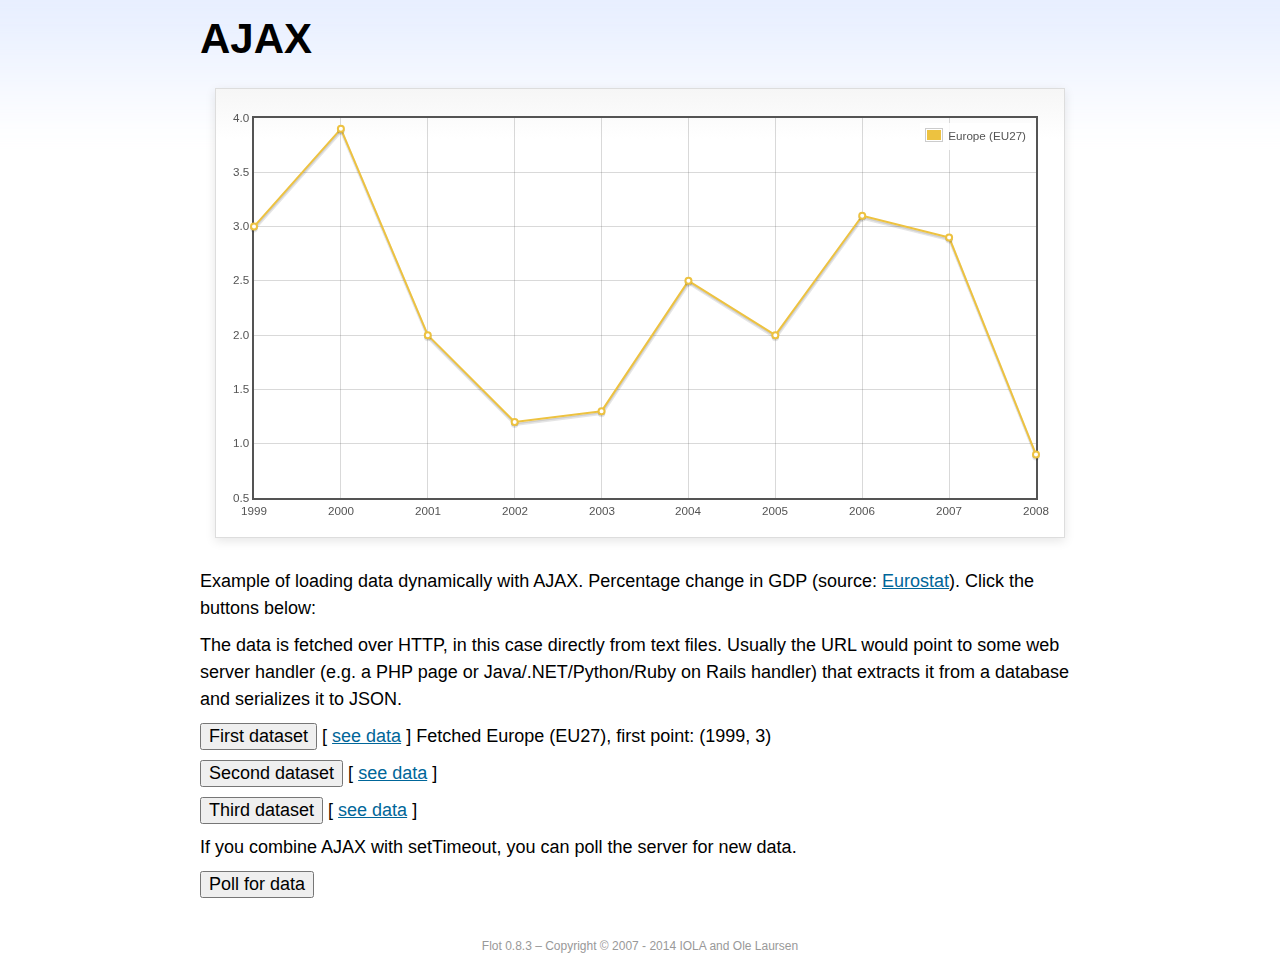
<file: src/main/resources/static/lib/flot/examples/ajax/index.html>
<!DOCTYPE html PUBLIC "-//W3C//DTD HTML 4.01//EN" "http://www.w3.org/TR/html4/strict.dtd">
<html>
<head>
	<meta http-equiv="Content-Type" content="text/html; charset=utf-8">
	<title>Flot Examples: AJAX</title>
	<link href="../examples.css" rel="stylesheet" type="text/css">
	<!--[if lte IE 8]><script language="javascript" type="text/javascript" src="../../excanvas.min.js"></script><![endif]-->
	<script language="javascript" type="text/javascript" src="../../jquery.js"></script>
	<script language="javascript" type="text/javascript" src="../../jquery.flot.js"></script>
	<script type="text/javascript">

	$(function() {

		var options = {
			lines: {
				show: true
			},
			points: {
				show: true
			},
			xaxis: {
				tickDecimals: 0,
				tickSize: 1
			}
		};

		var data = [];

		$.plot("#placeholder", data, options);

		// Fetch one series, adding to what we already have

		var alreadyFetched = {};

		$("button.fetchSeries").click(function () {

			var button = $(this);

			// Find the URL in the link right next to us, then fetch the data

			var dataurl = button.siblings("a").attr("href");

			function onDataReceived(series) {

				// Extract the first coordinate pair; jQuery has parsed it, so
				// the data is now just an ordinary JavaScript object

				var firstcoordinate = "(" + series.data[0][0] + ", " + series.data[0][1] + ")";
				button.siblings("span").text("Fetched " + series.label + ", first point: " + firstcoordinate);

				// Push the new data onto our existing data array

				if (!alreadyFetched[series.label]) {
					alreadyFetched[series.label] = true;
					data.push(series);
				}

				$.plot("#placeholder", data, options);
			}

			$.ajax({
				url: dataurl,
				type: "GET",
				dataType: "json",
				success: onDataReceived
			});
		});

		// Initiate a recurring data update

		$("button.dataUpdate").click(function () {

			data = [];
			alreadyFetched = {};

			$.plot("#placeholder", data, options);

			var iteration = 0;

			function fetchData() {

				++iteration;

				function onDataReceived(series) {

					// Load all the data in one pass; if we only got partial
					// data we could merge it with what we already have.

					data = [ series ];
					$.plot("#placeholder", data, options);
				}

				// Normally we call the same URL - a script connected to a
				// database - but in this case we only have static example
				// files, so we need to modify the URL.

				$.ajax({
					url: "data-eu-gdp-growth-" + iteration + ".json",
					type: "GET",
					dataType: "json",
					success: onDataReceived
				});

				if (iteration < 5) {
					setTimeout(fetchData, 1000);
				} else {
					data = [];
					alreadyFetched = {};
				}
			}

			setTimeout(fetchData, 1000);
		});

		// Load the first series by default, so we don't have an empty plot

		$("button.fetchSeries:first").click();

		// Add the Flot version string to the footer

		$("#footer").prepend("Flot " + $.plot.version + " &ndash; ");
	});

	</script>
</head>
<body>

	<div id="header">
		<h2>AJAX</h2>
	</div>

	<div id="content">

		<div class="demo-container">
			<div id="placeholder" class="demo-placeholder"></div>
		</div>

		<p>Example of loading data dynamically with AJAX. Percentage change in GDP (source: <a href="http://epp.eurostat.ec.europa.eu/tgm/table.do?tab=table&init=1&plugin=1&language=en&pcode=tsieb020">Eurostat</a>). Click the buttons below:</p>

		<p>The data is fetched over HTTP, in this case directly from text files. Usually the URL would point to some web server handler (e.g. a PHP page or Java/.NET/Python/Ruby on Rails handler) that extracts it from a database and serializes it to JSON.</p>

		<p>
			<button class="fetchSeries">First dataset</button>
			[ <a href="data-eu-gdp-growth.json">see data</a> ]
			<span></span>
		</p>

		<p>
			<button class="fetchSeries">Second dataset</button>
			[ <a href="data-japan-gdp-growth.json">see data</a> ]
			<span></span>
		</p>

		<p>
			<button class="fetchSeries">Third dataset</button>
			[ <a href="data-usa-gdp-growth.json">see data</a> ]
			<span></span>
		</p>

		<p>If you combine AJAX with setTimeout, you can poll the server for new data.</p>

		<p>
			<button class="dataUpdate">Poll for data</button>
		</p>

	</div>

	<div id="footer">
		Copyright &copy; 2007 - 2014 IOLA and Ole Laursen
	</div>

</body>
</html>
</file>
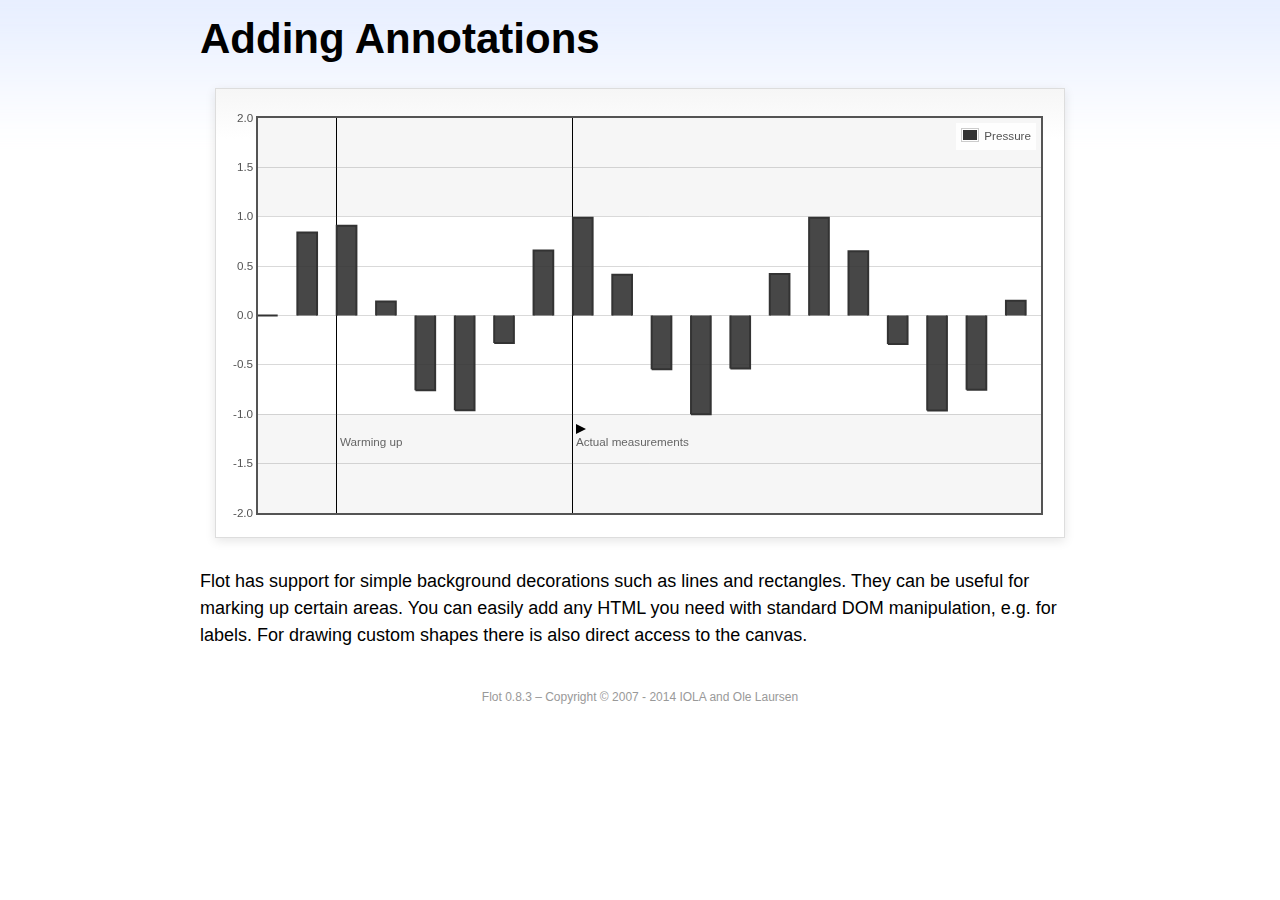
<file: src/main/resources/static/lib/flot/examples/annotating/index.html>
<!DOCTYPE html PUBLIC "-//W3C//DTD HTML 4.01//EN" "http://www.w3.org/TR/html4/strict.dtd">
<html>
<head>
	<meta http-equiv="Content-Type" content="text/html; charset=utf-8">
	<title>Flot Examples: Adding Annotations</title>
	<link href="../examples.css" rel="stylesheet" type="text/css">
	<!--[if lte IE 8]><script language="javascript" type="text/javascript" src="../../excanvas.min.js"></script><![endif]-->
	<script language="javascript" type="text/javascript" src="../../jquery.js"></script>
	<script language="javascript" type="text/javascript" src="../../jquery.flot.js"></script>
	<script type="text/javascript">

	$(function() {

		var d1 = [];
		for (var i = 0; i < 20; ++i) {
			d1.push([i, Math.sin(i)]);
		}

		var data = [{ data: d1, label: "Pressure", color: "#333" }];

		var markings = [
			{ color: "#f6f6f6", yaxis: { from: 1 } },
			{ color: "#f6f6f6", yaxis: { to: -1 } },
			{ color: "#000", lineWidth: 1, xaxis: { from: 2, to: 2 } },
			{ color: "#000", lineWidth: 1, xaxis: { from: 8, to: 8 } }
		];

		var placeholder = $("#placeholder");

		var plot = $.plot(placeholder, data, {
			bars: { show: true, barWidth: 0.5, fill: 0.9 },
			xaxis: { ticks: [], autoscaleMargin: 0.02 },
			yaxis: { min: -2, max: 2 },
			grid: { markings: markings }
		});

		var o = plot.pointOffset({ x: 2, y: -1.2});

		// Append it to the placeholder that Flot already uses for positioning

		placeholder.append("<div style='position:absolute;left:" + (o.left + 4) + "px;top:" + o.top + "px;color:#666;font-size:smaller'>Warming up</div>");

		o = plot.pointOffset({ x: 8, y: -1.2});
		placeholder.append("<div style='position:absolute;left:" + (o.left + 4) + "px;top:" + o.top + "px;color:#666;font-size:smaller'>Actual measurements</div>");

		// Draw a little arrow on top of the last label to demonstrate canvas
		// drawing

		var ctx = plot.getCanvas().getContext("2d");
		ctx.beginPath();
		o.left += 4;
		ctx.moveTo(o.left, o.top);
		ctx.lineTo(o.left, o.top - 10);
		ctx.lineTo(o.left + 10, o.top - 5);
		ctx.lineTo(o.left, o.top);
		ctx.fillStyle = "#000";
		ctx.fill();

		// Add the Flot version string to the footer

		$("#footer").prepend("Flot " + $.plot.version + " &ndash; ");
	});

	</script>
</head>
<body>

	<div id="header">
		<h2>Adding Annotations</h2>
	</div>

	<div id="content">

		<div class="demo-container">
			<div id="placeholder" class="demo-placeholder"></div>
		</div>

		<p>Flot has support for simple background decorations such as lines and rectangles. They can be useful for marking up certain areas. You can easily add any HTML you need with standard DOM manipulation, e.g. for labels. For drawing custom shapes there is also direct access to the canvas.</p>

	</div>

	<div id="footer">
		Copyright &copy; 2007 - 2014 IOLA and Ole Laursen
	</div>

</body>
</html>
</file>
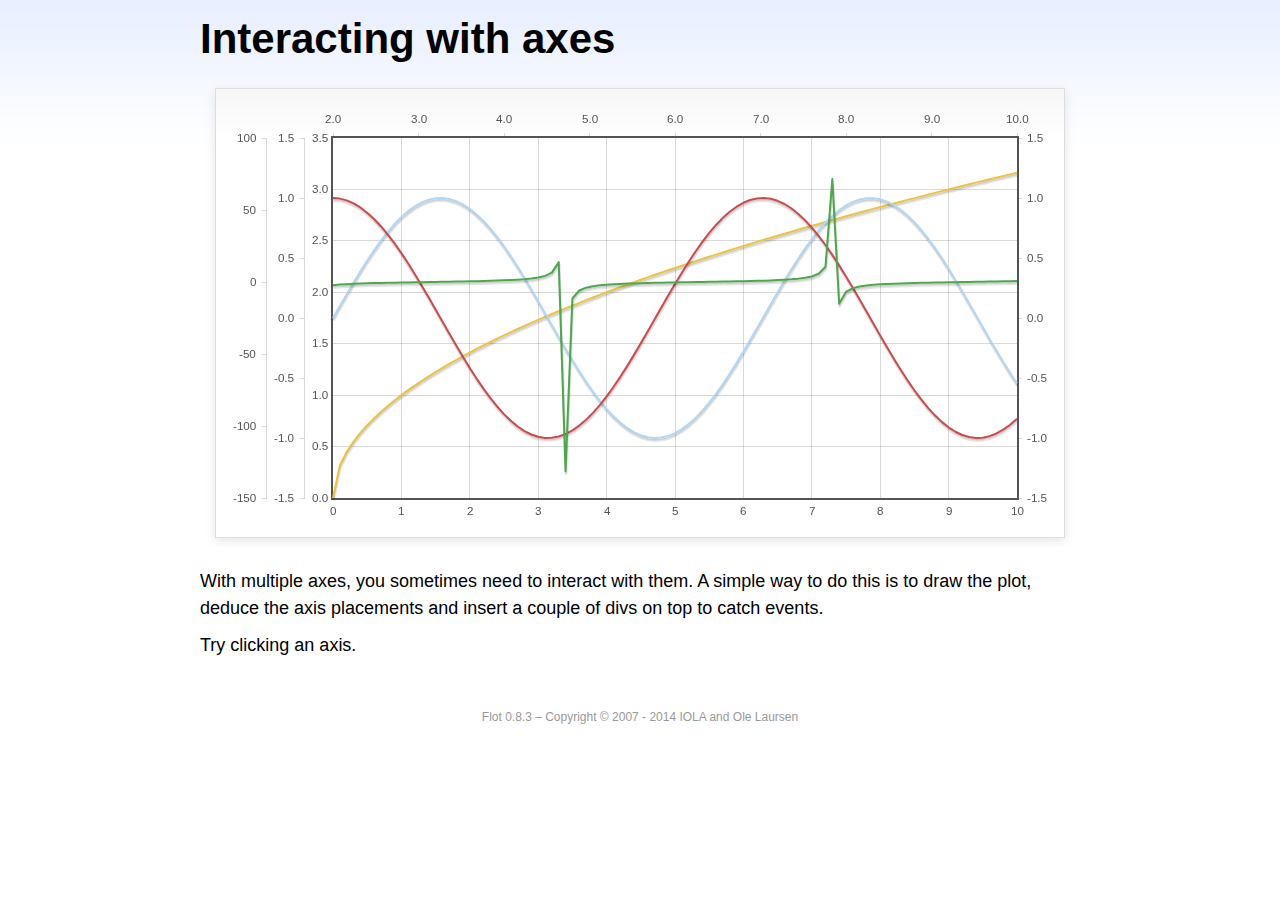
<file: src/main/resources/static/lib/flot/examples/axes-interacting/index.html>
<!DOCTYPE html PUBLIC "-//W3C//DTD HTML 4.01//EN" "http://www.w3.org/TR/html4/strict.dtd">
<html>
<head>
	<meta http-equiv="Content-Type" content="text/html; charset=utf-8">
	<title>Flot Examples: Interacting with axes</title>
	<link href="../examples.css" rel="stylesheet" type="text/css">
	<!--[if lte IE 8]><script language="javascript" type="text/javascript" src="../../excanvas.min.js"></script><![endif]-->
	<script language="javascript" type="text/javascript" src="../../jquery.js"></script>
	<script language="javascript" type="text/javascript" src="../../jquery.flot.js"></script>
	<script type="text/javascript">

	$(function() {

		function generate(start, end, fn) {
			var res = [];
			for (var i = 0; i <= 100; ++i) {
				var x = start + i / 100 * (end - start);
				res.push([x, fn(x)]);
			}
			return res;
		}

		var data = [
			{ data: generate(0, 10, function (x) { return Math.sqrt(x);}), xaxis: 1, yaxis:1 },
			{ data: generate(0, 10, function (x) { return Math.sin(x);}), xaxis: 1, yaxis:2 },
			{ data: generate(0, 10, function (x) { return Math.cos(x);}), xaxis: 1, yaxis:3 },
			{ data: generate(2, 10, function (x) { return Math.tan(x);}), xaxis: 2, yaxis: 4 }
		];

		var plot = $.plot("#placeholder", data, {
			xaxes: [
				{ position: 'bottom' },
				{ position: 'top'}
			],
			yaxes: [
				{ position: 'left' },
				{ position: 'left' },
				{ position: 'right' },
				{ position: 'left' }
			]
		});

		// Create a div for each axis

		$.each(plot.getAxes(), function (i, axis) {
			if (!axis.show)
				return;

			var box = axis.box;

			$("<div class='axisTarget' style='position:absolute; left:" + box.left + "px; top:" + box.top + "px; width:" + box.width +  "px; height:" + box.height + "px'></div>")
				.data("axis.direction", axis.direction)
				.data("axis.n", axis.n)
				.css({ backgroundColor: "#f00", opacity: 0, cursor: "pointer" })
				.appendTo(plot.getPlaceholder())
				.hover(
					function () { $(this).css({ opacity: 0.10 }) },
					function () { $(this).css({ opacity: 0 }) }
				)
				.click(function () {
					$("#click").text("You clicked the " + axis.direction + axis.n + "axis!")
				});
		});

		// Add the Flot version string to the footer

		$("#footer").prepend("Flot " + $.plot.version + " &ndash; ");
	});

	</script>
</head>
<body>

	<div id="header">
		<h2>Interacting with axes</h2>
	</div>

	<div id="content">

		<div class="demo-container">
			<div id="placeholder" class="demo-placeholder"></div>
		</div>

		<p>With multiple axes, you sometimes need to interact with them. A simple way to do this is to draw the plot, deduce the axis placements and insert a couple of divs on top to catch events.</p>

		<p>Try clicking an axis.</p>

		<p id="click"></p>

	</div>

	<div id="footer">
		Copyright &copy; 2007 - 2014 IOLA and Ole Laursen
	</div>

</body>
</html>
</file>
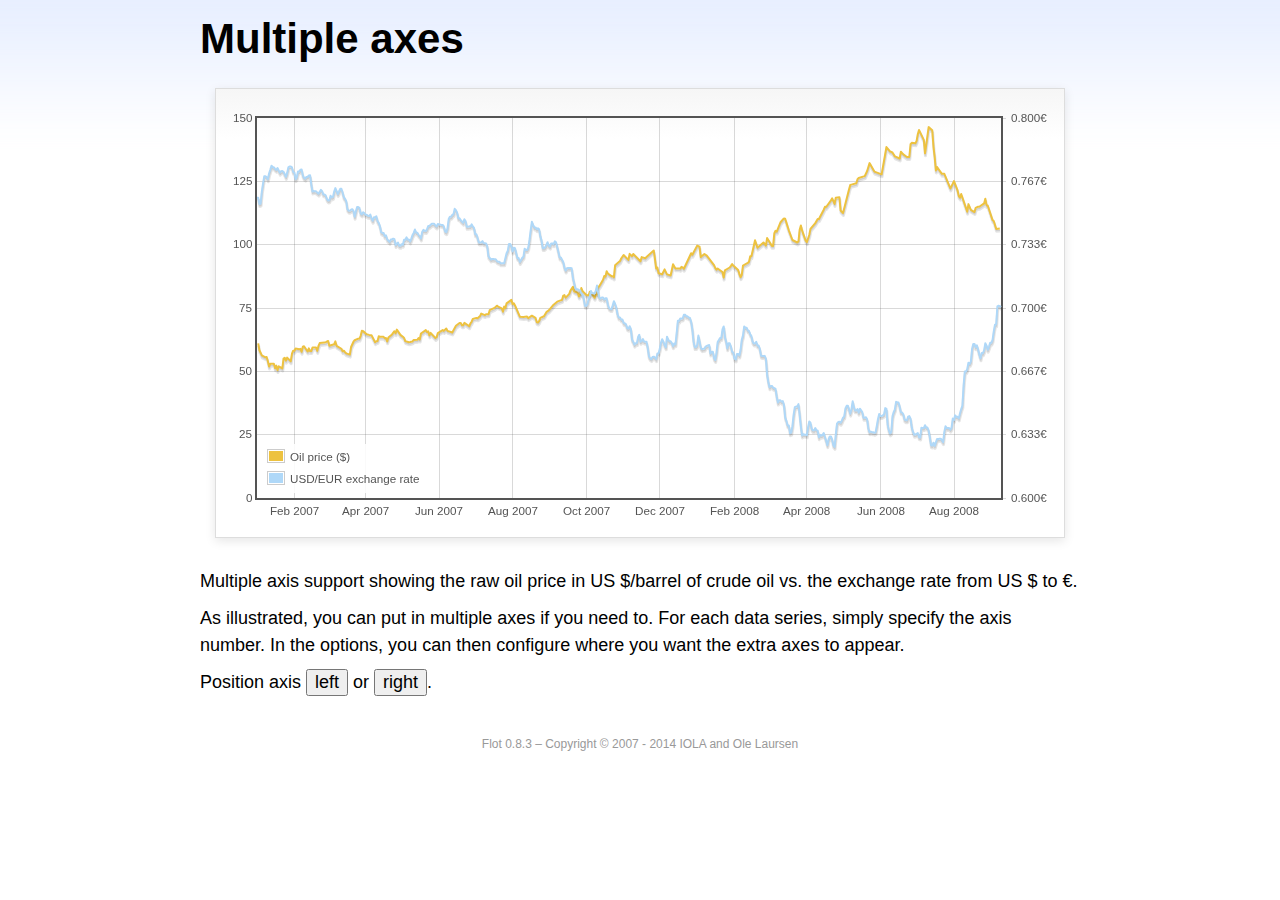
<file: src/main/resources/static/lib/flot/examples/axes-multiple/index.html>
<!DOCTYPE html PUBLIC "-//W3C//DTD HTML 4.01//EN" "http://www.w3.org/TR/html4/strict.dtd">
<html>
<head>
	<meta http-equiv="Content-Type" content="text/html; charset=utf-8">
	<title>Flot Examples: Multiple Axes</title>
	<link href="../examples.css" rel="stylesheet" type="text/css">
	<!--[if lte IE 8]><script language="javascript" type="text/javascript" src="../../excanvas.min.js"></script><![endif]-->
	<script language="javascript" type="text/javascript" src="../../jquery.js"></script>
	<script language="javascript" type="text/javascript" src="../../jquery.flot.js"></script>
	<script language="javascript" type="text/javascript" src="../../jquery.flot.time.js"></script>
	<script type="text/javascript">

	$(function() {

		var oilprices = [[1167692400000,61.05], [1167778800000,58.32], [1167865200000,57.35], [1167951600000,56.31], [1168210800000,55.55], [1168297200000,55.64], [1168383600000,54.02], [1168470000000,51.88], [1168556400000,52.99], [1168815600000,52.99], [1168902000000,51.21], [1168988400000,52.24], [1169074800000,50.48], [1169161200000,51.99], [1169420400000,51.13], [1169506800000,55.04], [1169593200000,55.37], [1169679600000,54.23], [1169766000000,55.42], [1170025200000,54.01], [1170111600000,56.97], [1170198000000,58.14], [1170284400000,58.14], [1170370800000,59.02], [1170630000000,58.74], [1170716400000,58.88], [1170802800000,57.71], [1170889200000,59.71], [1170975600000,59.89], [1171234800000,57.81], [1171321200000,59.06], [1171407600000,58.00], [1171494000000,57.99], [1171580400000,59.39], [1171839600000,59.39], [1171926000000,58.07], [1172012400000,60.07], [1172098800000,61.14], [1172444400000,61.39], [1172530800000,61.46], [1172617200000,61.79], [1172703600000,62.00], [1172790000000,60.07], [1173135600000,60.69], [1173222000000,61.82], [1173308400000,60.05], [1173654000000,58.91], [1173740400000,57.93], [1173826800000,58.16], [1173913200000,57.55], [1173999600000,57.11], [1174258800000,56.59], [1174345200000,59.61], [1174518000000,61.69], [1174604400000,62.28], [1174860000000,62.91], [1174946400000,62.93], [1175032800000,64.03], [1175119200000,66.03], [1175205600000,65.87], [1175464800000,64.64], [1175637600000,64.38], [1175724000000,64.28], [1175810400000,64.28], [1176069600000,61.51], [1176156000000,61.89], [1176242400000,62.01], [1176328800000,63.85], [1176415200000,63.63], [1176674400000,63.61], [1176760800000,63.10], [1176847200000,63.13], [1176933600000,61.83], [1177020000000,63.38], [1177279200000,64.58], [1177452000000,65.84], [1177538400000,65.06], [1177624800000,66.46], [1177884000000,64.40], [1178056800000,63.68], [1178143200000,63.19], [1178229600000,61.93], [1178488800000,61.47], [1178575200000,61.55], [1178748000000,61.81], [1178834400000,62.37], [1179093600000,62.46], [1179180000000,63.17], [1179266400000,62.55], [1179352800000,64.94], [1179698400000,66.27], [1179784800000,65.50], [1179871200000,65.77], [1179957600000,64.18], [1180044000000,65.20], [1180389600000,63.15], [1180476000000,63.49], [1180562400000,65.08], [1180908000000,66.30], [1180994400000,65.96], [1181167200000,66.93], [1181253600000,65.98], [1181599200000,65.35], [1181685600000,66.26], [1181858400000,68.00], [1182117600000,69.09], [1182204000000,69.10], [1182290400000,68.19], [1182376800000,68.19], [1182463200000,69.14], [1182722400000,68.19], [1182808800000,67.77], [1182895200000,68.97], [1182981600000,69.57], [1183068000000,70.68], [1183327200000,71.09], [1183413600000,70.92], [1183586400000,71.81], [1183672800000,72.81], [1183932000000,72.19], [1184018400000,72.56], [1184191200000,72.50], [1184277600000,74.15], [1184623200000,75.05], [1184796000000,75.92], [1184882400000,75.57], [1185141600000,74.89], [1185228000000,73.56], [1185314400000,75.57], [1185400800000,74.95], [1185487200000,76.83], [1185832800000,78.21], [1185919200000,76.53], [1186005600000,76.86], [1186092000000,76.00], [1186437600000,71.59], [1186696800000,71.47], [1186956000000,71.62], [1187042400000,71.00], [1187301600000,71.98], [1187560800000,71.12], [1187647200000,69.47], [1187733600000,69.26], [1187820000000,69.83], [1187906400000,71.09], [1188165600000,71.73], [1188338400000,73.36], [1188511200000,74.04], [1188856800000,76.30], [1189116000000,77.49], [1189461600000,78.23], [1189548000000,79.91], [1189634400000,80.09], [1189720800000,79.10], [1189980000000,80.57], [1190066400000,81.93], [1190239200000,83.32], [1190325600000,81.62], [1190584800000,80.95], [1190671200000,79.53], [1190757600000,80.30], [1190844000000,82.88], [1190930400000,81.66], [1191189600000,80.24], [1191276000000,80.05], [1191362400000,79.94], [1191448800000,81.44], [1191535200000,81.22], [1191794400000,79.02], [1191880800000,80.26], [1191967200000,80.30], [1192053600000,83.08], [1192140000000,83.69], [1192399200000,86.13], [1192485600000,87.61], [1192572000000,87.40], [1192658400000,89.47], [1192744800000,88.60], [1193004000000,87.56], [1193090400000,87.56], [1193176800000,87.10], [1193263200000,91.86], [1193612400000,93.53], [1193698800000,94.53], [1193871600000,95.93], [1194217200000,93.98], [1194303600000,96.37], [1194476400000,95.46], [1194562800000,96.32], [1195081200000,93.43], [1195167600000,95.10], [1195426800000,94.64], [1195513200000,95.10], [1196031600000,97.70], [1196118000000,94.42], [1196204400000,90.62], [1196290800000,91.01], [1196377200000,88.71], [1196636400000,88.32], [1196809200000,90.23], [1196982000000,88.28], [1197241200000,87.86], [1197327600000,90.02], [1197414000000,92.25], [1197586800000,90.63], [1197846000000,90.63], [1197932400000,90.49], [1198018800000,91.24], [1198105200000,91.06], [1198191600000,90.49], [1198710000000,96.62], [1198796400000,96.00], [1199142000000,99.62], [1199314800000,99.18], [1199401200000,95.09], [1199660400000,96.33], [1199833200000,95.67], [1200351600000,91.90], [1200438000000,90.84], [1200524400000,90.13], [1200610800000,90.57], [1200956400000,89.21], [1201042800000,86.99], [1201129200000,89.85], [1201474800000,90.99], [1201561200000,91.64], [1201647600000,92.33], [1201734000000,91.75], [1202079600000,90.02], [1202166000000,88.41], [1202252400000,87.14], [1202338800000,88.11], [1202425200000,91.77], [1202770800000,92.78], [1202857200000,93.27], [1202943600000,95.46], [1203030000000,95.46], [1203289200000,101.74], [1203462000000,98.81], [1203894000000,100.88], [1204066800000,99.64], [1204153200000,102.59], [1204239600000,101.84], [1204498800000,99.52], [1204585200000,99.52], [1204671600000,104.52], [1204758000000,105.47], [1204844400000,105.15], [1205103600000,108.75], [1205276400000,109.92], [1205362800000,110.33], [1205449200000,110.21], [1205708400000,105.68], [1205967600000,101.84], [1206313200000,100.86], [1206399600000,101.22], [1206486000000,105.90], [1206572400000,107.58], [1206658800000,105.62], [1206914400000,101.58], [1207000800000,100.98], [1207173600000,103.83], [1207260000000,106.23], [1207605600000,108.50], [1207778400000,110.11], [1207864800000,110.14], [1208210400000,113.79], [1208296800000,114.93], [1208383200000,114.86], [1208728800000,117.48], [1208815200000,118.30], [1208988000000,116.06], [1209074400000,118.52], [1209333600000,118.75], [1209420000000,113.46], [1209592800000,112.52], [1210024800000,121.84], [1210111200000,123.53], [1210197600000,123.69], [1210543200000,124.23], [1210629600000,125.80], [1210716000000,126.29], [1211148000000,127.05], [1211320800000,129.07], [1211493600000,132.19], [1211839200000,128.85], [1212357600000,127.76], [1212703200000,138.54], [1212962400000,136.80], [1213135200000,136.38], [1213308000000,134.86], [1213653600000,134.01], [1213740000000,136.68], [1213912800000,135.65], [1214172000000,134.62], [1214258400000,134.62], [1214344800000,134.62], [1214431200000,139.64], [1214517600000,140.21], [1214776800000,140.00], [1214863200000,140.97], [1214949600000,143.57], [1215036000000,145.29], [1215381600000,141.37], [1215468000000,136.04], [1215727200000,146.40], [1215986400000,145.18], [1216072800000,138.74], [1216159200000,134.60], [1216245600000,129.29], [1216332000000,130.65], [1216677600000,127.95], [1216850400000,127.95], [1217282400000,122.19], [1217455200000,124.08], [1217541600000,125.10], [1217800800000,121.41], [1217887200000,119.17], [1217973600000,118.58], [1218060000000,120.02], [1218405600000,114.45], [1218492000000,113.01], [1218578400000,116.00], [1218751200000,113.77], [1219010400000,112.87], [1219096800000,114.53], [1219269600000,114.98], [1219356000000,114.98], [1219701600000,116.27], [1219788000000,118.15], [1219874400000,115.59], [1219960800000,115.46], [1220306400000,109.71], [1220392800000,109.35], [1220565600000,106.23], [1220824800000,106.34]];

		var exchangerates = [[1167606000000,0.7580], [1167692400000,0.7580], [1167778800000,0.75470], [1167865200000,0.75490], [1167951600000,0.76130], [1168038000000,0.76550], [1168124400000,0.76930], [1168210800000,0.76940], [1168297200000,0.76880], [1168383600000,0.76780], [1168470000000,0.77080], [1168556400000,0.77270], [1168642800000,0.77490], [1168729200000,0.77410], [1168815600000,0.77410], [1168902000000,0.77320], [1168988400000,0.77270], [1169074800000,0.77370], [1169161200000,0.77240], [1169247600000,0.77120], [1169334000000,0.7720], [1169420400000,0.77210], [1169506800000,0.77170], [1169593200000,0.77040], [1169679600000,0.7690], [1169766000000,0.77110], [1169852400000,0.7740], [1169938800000,0.77450], [1170025200000,0.77450], [1170111600000,0.7740], [1170198000000,0.77160], [1170284400000,0.77130], [1170370800000,0.76780], [1170457200000,0.76880], [1170543600000,0.77180], [1170630000000,0.77180], [1170716400000,0.77280], [1170802800000,0.77290], [1170889200000,0.76980], [1170975600000,0.76850], [1171062000000,0.76810], [1171148400000,0.7690], [1171234800000,0.7690], [1171321200000,0.76980], [1171407600000,0.76990], [1171494000000,0.76510], [1171580400000,0.76130], [1171666800000,0.76160], [1171753200000,0.76140], [1171839600000,0.76140], [1171926000000,0.76070], [1172012400000,0.76020], [1172098800000,0.76110], [1172185200000,0.76220], [1172271600000,0.76150], [1172358000000,0.75980], [1172444400000,0.75980], [1172530800000,0.75920], [1172617200000,0.75730], [1172703600000,0.75660], [1172790000000,0.75670], [1172876400000,0.75910], [1172962800000,0.75820], [1173049200000,0.75850], [1173135600000,0.76130], [1173222000000,0.76310], [1173308400000,0.76150], [1173394800000,0.760], [1173481200000,0.76130], [1173567600000,0.76270], [1173654000000,0.76270], [1173740400000,0.76080], [1173826800000,0.75830], [1173913200000,0.75750], [1173999600000,0.75620], [1174086000000,0.7520], [1174172400000,0.75120], [1174258800000,0.75120], [1174345200000,0.75170], [1174431600000,0.7520], [1174518000000,0.75110], [1174604400000,0.7480], [1174690800000,0.75090], [1174777200000,0.75310], [1174860000000,0.75310], [1174946400000,0.75270], [1175032800000,0.74980], [1175119200000,0.74930], [1175205600000,0.75040], [1175292000000,0.750], [1175378400000,0.74910], [1175464800000,0.74910], [1175551200000,0.74850], [1175637600000,0.74840], [1175724000000,0.74920], [1175810400000,0.74710], [1175896800000,0.74590], [1175983200000,0.74770], [1176069600000,0.74770], [1176156000000,0.74830], [1176242400000,0.74580], [1176328800000,0.74480], [1176415200000,0.7430], [1176501600000,0.73990], [1176588000000,0.73950], [1176674400000,0.73950], [1176760800000,0.73780], [1176847200000,0.73820], [1176933600000,0.73620], [1177020000000,0.73550], [1177106400000,0.73480], [1177192800000,0.73610], [1177279200000,0.73610], [1177365600000,0.73650], [1177452000000,0.73620], [1177538400000,0.73310], [1177624800000,0.73390], [1177711200000,0.73440], [1177797600000,0.73270], [1177884000000,0.73270], [1177970400000,0.73360], [1178056800000,0.73330], [1178143200000,0.73590], [1178229600000,0.73590], [1178316000000,0.73720], [1178402400000,0.7360], [1178488800000,0.7360], [1178575200000,0.7350], [1178661600000,0.73650], [1178748000000,0.73840], [1178834400000,0.73950], [1178920800000,0.74130], [1179007200000,0.73970], [1179093600000,0.73960], [1179180000000,0.73850], [1179266400000,0.73780], [1179352800000,0.73660], [1179439200000,0.740], [1179525600000,0.74110], [1179612000000,0.74060], [1179698400000,0.74050], [1179784800000,0.74140], [1179871200000,0.74310], [1179957600000,0.74310], [1180044000000,0.74380], [1180130400000,0.74430], [1180216800000,0.74430], [1180303200000,0.74430], [1180389600000,0.74340], [1180476000000,0.74290], [1180562400000,0.74420], [1180648800000,0.7440], [1180735200000,0.74390], [1180821600000,0.74370], [1180908000000,0.74370], [1180994400000,0.74290], [1181080800000,0.74030], [1181167200000,0.73990], [1181253600000,0.74180], [1181340000000,0.74680], [1181426400000,0.7480], [1181512800000,0.7480], [1181599200000,0.7490], [1181685600000,0.74940], [1181772000000,0.75220], [1181858400000,0.75150], [1181944800000,0.75020], [1182031200000,0.74720], [1182117600000,0.74720], [1182204000000,0.74620], [1182290400000,0.74550], [1182376800000,0.74490], [1182463200000,0.74670], [1182549600000,0.74580], [1182636000000,0.74270], [1182722400000,0.74270], [1182808800000,0.7430], [1182895200000,0.74290], [1182981600000,0.7440], [1183068000000,0.7430], [1183154400000,0.74220], [1183240800000,0.73880], [1183327200000,0.73880], [1183413600000,0.73690], [1183500000000,0.73450], [1183586400000,0.73450], [1183672800000,0.73450], [1183759200000,0.73520], [1183845600000,0.73410], [1183932000000,0.73410], [1184018400000,0.7340], [1184104800000,0.73240], [1184191200000,0.72720], [1184277600000,0.72640], [1184364000000,0.72550], [1184450400000,0.72580], [1184536800000,0.72580], [1184623200000,0.72560], [1184709600000,0.72570], [1184796000000,0.72470], [1184882400000,0.72430], [1184968800000,0.72440], [1185055200000,0.72350], [1185141600000,0.72350], [1185228000000,0.72350], [1185314400000,0.72350], [1185400800000,0.72620], [1185487200000,0.72880], [1185573600000,0.73010], [1185660000000,0.73370], [1185746400000,0.73370], [1185832800000,0.73240], [1185919200000,0.72970], [1186005600000,0.73170], [1186092000000,0.73150], [1186178400000,0.72880], [1186264800000,0.72630], [1186351200000,0.72630], [1186437600000,0.72420], [1186524000000,0.72530], [1186610400000,0.72640], [1186696800000,0.7270], [1186783200000,0.73120], [1186869600000,0.73050], [1186956000000,0.73050], [1187042400000,0.73180], [1187128800000,0.73580], [1187215200000,0.74090], [1187301600000,0.74540], [1187388000000,0.74370], [1187474400000,0.74240], [1187560800000,0.74240], [1187647200000,0.74150], [1187733600000,0.74190], [1187820000000,0.74140], [1187906400000,0.73770], [1187992800000,0.73550], [1188079200000,0.73150], [1188165600000,0.73150], [1188252000000,0.7320], [1188338400000,0.73320], [1188424800000,0.73460], [1188511200000,0.73280], [1188597600000,0.73230], [1188684000000,0.7340], [1188770400000,0.7340], [1188856800000,0.73360], [1188943200000,0.73510], [1189029600000,0.73460], [1189116000000,0.73210], [1189202400000,0.72940], [1189288800000,0.72660], [1189375200000,0.72660], [1189461600000,0.72540], [1189548000000,0.72420], [1189634400000,0.72130], [1189720800000,0.71970], [1189807200000,0.72090], [1189893600000,0.7210], [1189980000000,0.7210], [1190066400000,0.7210], [1190152800000,0.72090], [1190239200000,0.71590], [1190325600000,0.71330], [1190412000000,0.71050], [1190498400000,0.70990], [1190584800000,0.70990], [1190671200000,0.70930], [1190757600000,0.70930], [1190844000000,0.70760], [1190930400000,0.7070], [1191016800000,0.70490], [1191103200000,0.70120], [1191189600000,0.70110], [1191276000000,0.70190], [1191362400000,0.70460], [1191448800000,0.70630], [1191535200000,0.70890], [1191621600000,0.70770], [1191708000000,0.70770], [1191794400000,0.70770], [1191880800000,0.70910], [1191967200000,0.71180], [1192053600000,0.70790], [1192140000000,0.70530], [1192226400000,0.7050], [1192312800000,0.70550], [1192399200000,0.70550], [1192485600000,0.70450], [1192572000000,0.70510], [1192658400000,0.70510], [1192744800000,0.70170], [1192831200000,0.70], [1192917600000,0.69950], [1193004000000,0.69940], [1193090400000,0.70140], [1193176800000,0.70360], [1193263200000,0.70210], [1193349600000,0.70020], [1193436000000,0.69670], [1193522400000,0.6950], [1193612400000,0.6950], [1193698800000,0.69390], [1193785200000,0.6940], [1193871600000,0.69220], [1193958000000,0.69190], [1194044400000,0.69140], [1194130800000,0.68940], [1194217200000,0.68910], [1194303600000,0.69040], [1194390000000,0.6890], [1194476400000,0.68340], [1194562800000,0.68230], [1194649200000,0.68070], [1194735600000,0.68150], [1194822000000,0.68150], [1194908400000,0.68470], [1194994800000,0.68590], [1195081200000,0.68220], [1195167600000,0.68270], [1195254000000,0.68370], [1195340400000,0.68230], [1195426800000,0.68220], [1195513200000,0.68220], [1195599600000,0.67920], [1195686000000,0.67460], [1195772400000,0.67350], [1195858800000,0.67310], [1195945200000,0.67420], [1196031600000,0.67440], [1196118000000,0.67390], [1196204400000,0.67310], [1196290800000,0.67610], [1196377200000,0.67610], [1196463600000,0.67850], [1196550000000,0.68180], [1196636400000,0.68360], [1196722800000,0.68230], [1196809200000,0.68050], [1196895600000,0.67930], [1196982000000,0.68490], [1197068400000,0.68330], [1197154800000,0.68250], [1197241200000,0.68250], [1197327600000,0.68160], [1197414000000,0.67990], [1197500400000,0.68130], [1197586800000,0.68090], [1197673200000,0.68680], [1197759600000,0.69330], [1197846000000,0.69330], [1197932400000,0.69450], [1198018800000,0.69440], [1198105200000,0.69460], [1198191600000,0.69640], [1198278000000,0.69650], [1198364400000,0.69560], [1198450800000,0.69560], [1198537200000,0.6950], [1198623600000,0.69480], [1198710000000,0.69280], [1198796400000,0.68870], [1198882800000,0.68240], [1198969200000,0.67940], [1199055600000,0.67940], [1199142000000,0.68030], [1199228400000,0.68550], [1199314800000,0.68240], [1199401200000,0.67910], [1199487600000,0.67830], [1199574000000,0.67850], [1199660400000,0.67850], [1199746800000,0.67970], [1199833200000,0.680], [1199919600000,0.68030], [1200006000000,0.68050], [1200092400000,0.6760], [1200178800000,0.6770], [1200265200000,0.6770], [1200351600000,0.67360], [1200438000000,0.67260], [1200524400000,0.67640], [1200610800000,0.68210], [1200697200000,0.68310], [1200783600000,0.68420], [1200870000000,0.68420], [1200956400000,0.68870], [1201042800000,0.69030], [1201129200000,0.68480], [1201215600000,0.68240], [1201302000000,0.67880], [1201388400000,0.68140], [1201474800000,0.68140], [1201561200000,0.67970], [1201647600000,0.67690], [1201734000000,0.67650], [1201820400000,0.67330], [1201906800000,0.67290], [1201993200000,0.67580], [1202079600000,0.67580], [1202166000000,0.6750], [1202252400000,0.6780], [1202338800000,0.68330], [1202425200000,0.68560], [1202511600000,0.69030], [1202598000000,0.68960], [1202684400000,0.68960], [1202770800000,0.68820], [1202857200000,0.68790], [1202943600000,0.68620], [1203030000000,0.68520], [1203116400000,0.68230], [1203202800000,0.68130], [1203289200000,0.68130], [1203375600000,0.68220], [1203462000000,0.68020], [1203548400000,0.68020], [1203634800000,0.67840], [1203721200000,0.67480], [1203807600000,0.67470], [1203894000000,0.67470], [1203980400000,0.67480], [1204066800000,0.67330], [1204153200000,0.6650], [1204239600000,0.66110], [1204326000000,0.65830], [1204412400000,0.6590], [1204498800000,0.6590], [1204585200000,0.65810], [1204671600000,0.65780], [1204758000000,0.65740], [1204844400000,0.65320], [1204930800000,0.65020], [1205017200000,0.65140], [1205103600000,0.65140], [1205190000000,0.65070], [1205276400000,0.6510], [1205362800000,0.64890], [1205449200000,0.64240], [1205535600000,0.64060], [1205622000000,0.63820], [1205708400000,0.63820], [1205794800000,0.63410], [1205881200000,0.63440], [1205967600000,0.63780], [1206054000000,0.64390], [1206140400000,0.64780], [1206226800000,0.64810], [1206313200000,0.64810], [1206399600000,0.64940], [1206486000000,0.64380], [1206572400000,0.63770], [1206658800000,0.63290], [1206745200000,0.63360], [1206831600000,0.63330], [1206914400000,0.63330], [1207000800000,0.6330], [1207087200000,0.63710], [1207173600000,0.64030], [1207260000000,0.63960], [1207346400000,0.63640], [1207432800000,0.63560], [1207519200000,0.63560], [1207605600000,0.63680], [1207692000000,0.63570], [1207778400000,0.63540], [1207864800000,0.6320], [1207951200000,0.63320], [1208037600000,0.63280], [1208124000000,0.63310], [1208210400000,0.63420], [1208296800000,0.63210], [1208383200000,0.63020], [1208469600000,0.62780], [1208556000000,0.63080], [1208642400000,0.63240], [1208728800000,0.63240], [1208815200000,0.63070], [1208901600000,0.62770], [1208988000000,0.62690], [1209074400000,0.63350], [1209160800000,0.63920], [1209247200000,0.640], [1209333600000,0.64010], [1209420000000,0.63960], [1209506400000,0.64070], [1209592800000,0.64230], [1209679200000,0.64290], [1209765600000,0.64720], [1209852000000,0.64850], [1209938400000,0.64860], [1210024800000,0.64670], [1210111200000,0.64440], [1210197600000,0.64670], [1210284000000,0.65090], [1210370400000,0.64780], [1210456800000,0.64610], [1210543200000,0.64610], [1210629600000,0.64680], [1210716000000,0.64490], [1210802400000,0.6470], [1210888800000,0.64610], [1210975200000,0.64520], [1211061600000,0.64220], [1211148000000,0.64220], [1211234400000,0.64250], [1211320800000,0.64140], [1211407200000,0.63660], [1211493600000,0.63460], [1211580000000,0.6350], [1211666400000,0.63460], [1211752800000,0.63460], [1211839200000,0.63430], [1211925600000,0.63460], [1212012000000,0.63790], [1212098400000,0.64160], [1212184800000,0.64420], [1212271200000,0.64310], [1212357600000,0.64310], [1212444000000,0.64350], [1212530400000,0.6440], [1212616800000,0.64730], [1212703200000,0.64690], [1212789600000,0.63860], [1212876000000,0.63560], [1212962400000,0.6340], [1213048800000,0.63460], [1213135200000,0.6430], [1213221600000,0.64520], [1213308000000,0.64670], [1213394400000,0.65060], [1213480800000,0.65040], [1213567200000,0.65030], [1213653600000,0.64810], [1213740000000,0.64510], [1213826400000,0.6450], [1213912800000,0.64410], [1213999200000,0.64140], [1214085600000,0.64090], [1214172000000,0.64090], [1214258400000,0.64280], [1214344800000,0.64310], [1214431200000,0.64180], [1214517600000,0.63710], [1214604000000,0.63490], [1214690400000,0.63330], [1214776800000,0.63340], [1214863200000,0.63380], [1214949600000,0.63420], [1215036000000,0.6320], [1215122400000,0.63180], [1215208800000,0.6370], [1215295200000,0.63680], [1215381600000,0.63680], [1215468000000,0.63830], [1215554400000,0.63710], [1215640800000,0.63710], [1215727200000,0.63550], [1215813600000,0.6320], [1215900000000,0.62770], [1215986400000,0.62760], [1216072800000,0.62910], [1216159200000,0.62740], [1216245600000,0.62930], [1216332000000,0.63110], [1216418400000,0.6310], [1216504800000,0.63120], [1216591200000,0.63120], [1216677600000,0.63040], [1216764000000,0.62940], [1216850400000,0.63480], [1216936800000,0.63780], [1217023200000,0.63680], [1217109600000,0.63680], [1217196000000,0.63680], [1217282400000,0.6360], [1217368800000,0.6370], [1217455200000,0.64180], [1217541600000,0.64110], [1217628000000,0.64350], [1217714400000,0.64270], [1217800800000,0.64270], [1217887200000,0.64190], [1217973600000,0.64460], [1218060000000,0.64680], [1218146400000,0.64870], [1218232800000,0.65940], [1218319200000,0.66660], [1218405600000,0.66660], [1218492000000,0.66780], [1218578400000,0.67120], [1218664800000,0.67050], [1218751200000,0.67180], [1218837600000,0.67840], [1218924000000,0.68110], [1219010400000,0.68110], [1219096800000,0.67940], [1219183200000,0.68040], [1219269600000,0.67810], [1219356000000,0.67560], [1219442400000,0.67350], [1219528800000,0.67630], [1219615200000,0.67620], [1219701600000,0.67770], [1219788000000,0.68150], [1219874400000,0.68020], [1219960800000,0.6780], [1220047200000,0.67960], [1220133600000,0.68170], [1220220000000,0.68170], [1220306400000,0.68320], [1220392800000,0.68770], [1220479200000,0.69120], [1220565600000,0.69140], [1220652000000,0.70090], [1220738400000,0.70120], [1220824800000,0.7010], [1220911200000,0.70050]];

		function euroFormatter(v, axis) {
			return v.toFixed(axis.tickDecimals) + "€";
		}

		function doPlot(position) {
			$.plot("#placeholder", [
				{ data: oilprices, label: "Oil price ($)" },
				{ data: exchangerates, label: "USD/EUR exchange rate", yaxis: 2 }
			], {
				xaxes: [ { mode: "time" } ],
				yaxes: [ { min: 0 }, {
					// align if we are to the right
					alignTicksWithAxis: position == "right" ? 1 : null,
					position: position,
					tickFormatter: euroFormatter
				} ],
				legend: { position: "sw" }
			});
		}

		doPlot("right");

		$("button").click(function () {
			doPlot($(this).text());
		});

		// Add the Flot version string to the footer

		$("#footer").prepend("Flot " + $.plot.version + " &ndash; ");
	});

	</script>
</head>
<body>

	<div id="header">
		<h2>Multiple axes</h2>
	</div>

	<div id="content">

		<div class="demo-container">
			<div id="placeholder" class="demo-placeholder"></div>
		</div>

		<p>Multiple axis support showing the raw oil price in US $/barrel of crude oil vs. the exchange rate from US $ to €.</p>

		<p>As illustrated, you can put in multiple axes if you need to. For each data series, simply specify the axis number. In the options, you can then configure where you want the extra axes to appear.</p>

		<p>Position axis <button>left</button> or <button>right</button>.</p>

	</div>

	<div id="footer">
		Copyright &copy; 2007 - 2014 IOLA and Ole Laursen
	</div>

</body>
</html>
</file>
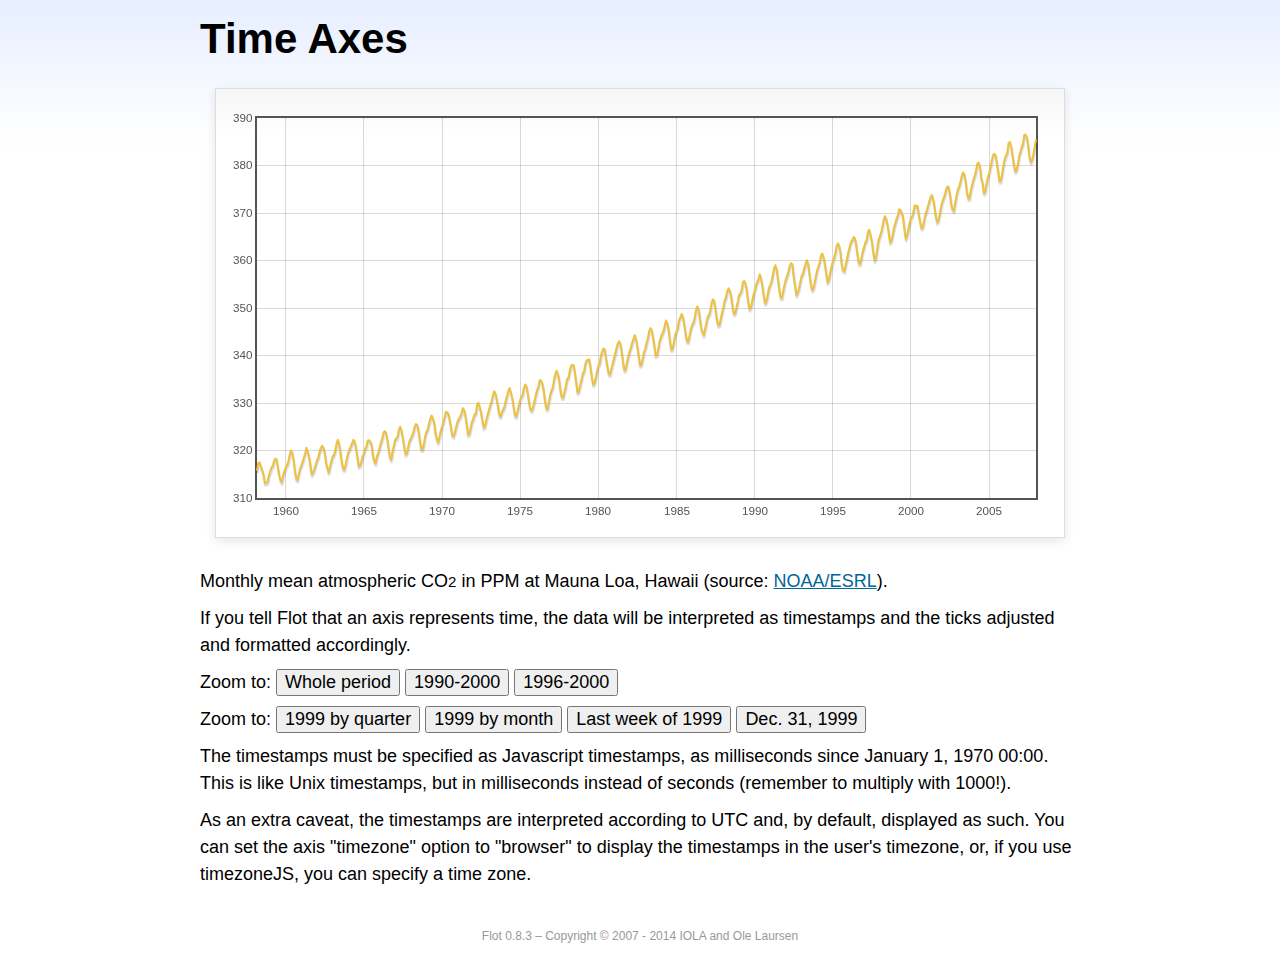
<file: src/main/resources/static/lib/flot/examples/axes-time/index.html>
<!DOCTYPE html PUBLIC "-//W3C//DTD HTML 4.01//EN" "http://www.w3.org/TR/html4/strict.dtd">
<html>
<head>
	<meta http-equiv="Content-Type" content="text/html; charset=utf-8">
	<title>Flot Examples: Time Axes</title>
	<link href="../examples.css" rel="stylesheet" type="text/css">
	<!--[if lte IE 8]><script language="javascript" type="text/javascript" src="../../excanvas.min.js"></script><![endif]-->
	<script language="javascript" type="text/javascript" src="../../jquery.js"></script>
	<script language="javascript" type="text/javascript" src="../../jquery.flot.js"></script>
	<script language="javascript" type="text/javascript" src="../../jquery.flot.time.js"></script>
	<script type="text/javascript">

	$(function() {

		var d = [[-373597200000, 315.71], [-370918800000, 317.45], [-368326800000, 317.50], [-363056400000, 315.86], [-360378000000, 314.93], [-357699600000, 313.19], [-352429200000, 313.34], [-349837200000, 314.67], [-347158800000, 315.58], [-344480400000, 316.47], [-342061200000, 316.65], [-339382800000, 317.71], [-336790800000, 318.29], [-334112400000, 318.16], [-331520400000, 316.55], [-328842000000, 314.80], [-326163600000, 313.84], [-323571600000, 313.34], [-320893200000, 314.81], [-318301200000, 315.59], [-315622800000, 316.43], [-312944400000, 316.97], [-310438800000, 317.58], [-307760400000, 319.03], [-305168400000, 320.03], [-302490000000, 319.59], [-299898000000, 318.18], [-297219600000, 315.91], [-294541200000, 314.16], [-291949200000, 313.83], [-289270800000, 315.00], [-286678800000, 316.19], [-284000400000, 316.89], [-281322000000, 317.70], [-278902800000, 318.54], [-276224400000, 319.48], [-273632400000, 320.58], [-270954000000, 319.78], [-268362000000, 318.58], [-265683600000, 316.79], [-263005200000, 314.99], [-260413200000, 315.31], [-257734800000, 316.10], [-255142800000, 317.01], [-252464400000, 317.94], [-249786000000, 318.56], [-247366800000, 319.69], [-244688400000, 320.58], [-242096400000, 321.01], [-239418000000, 320.61], [-236826000000, 319.61], [-234147600000, 317.40], [-231469200000, 316.26], [-228877200000, 315.42], [-226198800000, 316.69], [-223606800000, 317.69], [-220928400000, 318.74], [-218250000000, 319.08], [-215830800000, 319.86], [-213152400000, 321.39], [-210560400000, 322.24], [-207882000000, 321.47], [-205290000000, 319.74], [-202611600000, 317.77], [-199933200000, 316.21], [-197341200000, 315.99], [-194662800000, 317.07], [-192070800000, 318.36], [-189392400000, 319.57], [-178938000000, 322.23], [-176259600000, 321.89], [-173667600000, 320.44], [-170989200000, 318.70], [-168310800000, 316.70], [-165718800000, 316.87], [-163040400000, 317.68], [-160448400000, 318.71], [-157770000000, 319.44], [-155091600000, 320.44], [-152672400000, 320.89], [-149994000000, 322.13], [-147402000000, 322.16], [-144723600000, 321.87], [-142131600000, 321.21], [-139453200000, 318.87], [-136774800000, 317.81], [-134182800000, 317.30], [-131504400000, 318.87], [-128912400000, 319.42], [-126234000000, 320.62], [-123555600000, 321.59], [-121136400000, 322.39], [-118458000000, 323.70], [-115866000000, 324.07], [-113187600000, 323.75], [-110595600000, 322.40], [-107917200000, 320.37], [-105238800000, 318.64], [-102646800000, 318.10], [-99968400000, 319.79], [-97376400000, 321.03], [-94698000000, 322.33], [-92019600000, 322.50], [-89600400000, 323.04], [-86922000000, 324.42], [-84330000000, 325.00], [-81651600000, 324.09], [-79059600000, 322.55], [-76381200000, 320.92], [-73702800000, 319.26], [-71110800000, 319.39], [-68432400000, 320.72], [-65840400000, 321.96], [-63162000000, 322.57], [-60483600000, 323.15], [-57978000000, 323.89], [-55299600000, 325.02], [-52707600000, 325.57], [-50029200000, 325.36], [-47437200000, 324.14], [-44758800000, 322.11], [-42080400000, 320.33], [-39488400000, 320.25], [-36810000000, 321.32], [-34218000000, 322.90], [-31539600000, 324.00], [-28861200000, 324.42], [-26442000000, 325.64], [-23763600000, 326.66], [-21171600000, 327.38], [-18493200000, 326.70], [-15901200000, 325.89], [-13222800000, 323.67], [-10544400000, 322.38], [-7952400000, 321.78], [-5274000000, 322.85], [-2682000000, 324.12], [-3600000, 325.06], [2674800000, 325.98], [5094000000, 326.93], [7772400000, 328.13], [10364400000, 328.07], [13042800000, 327.66], [15634800000, 326.35], [18313200000, 324.69], [20991600000, 323.10], [23583600000, 323.07], [26262000000, 324.01], [28854000000, 325.13], [31532400000, 326.17], [34210800000, 326.68], [36630000000, 327.18], [39308400000, 327.78], [41900400000, 328.92], [44578800000, 328.57], [47170800000, 327.37], [49849200000, 325.43], [52527600000, 323.36], [55119600000, 323.56], [57798000000, 324.80], [60390000000, 326.01], [63068400000, 326.77], [65746800000, 327.63], [68252400000, 327.75], [70930800000, 329.72], [73522800000, 330.07], [76201200000, 329.09], [78793200000, 328.05], [81471600000, 326.32], [84150000000, 324.84], [86742000000, 325.20], [89420400000, 326.50], [92012400000, 327.55], [94690800000, 328.54], [97369200000, 329.56], [99788400000, 330.30], [102466800000, 331.50], [105058800000, 332.48], [107737200000, 332.07], [110329200000, 330.87], [113007600000, 329.31], [115686000000, 327.51], [118278000000, 327.18], [120956400000, 328.16], [123548400000, 328.64], [126226800000, 329.35], [128905200000, 330.71], [131324400000, 331.48], [134002800000, 332.65], [136594800000, 333.16], [139273200000, 332.06], [141865200000, 330.99], [144543600000, 329.17], [147222000000, 327.41], [149814000000, 327.20], [152492400000, 328.33], [155084400000, 329.50], [157762800000, 330.68], [160441200000, 331.41], [162860400000, 331.85], [165538800000, 333.29], [168130800000, 333.91], [170809200000, 333.40], [173401200000, 331.78], [176079600000, 329.88], [178758000000, 328.57], [181350000000, 328.46], [184028400000, 329.26], [189298800000, 331.71], [191977200000, 332.76], [194482800000, 333.48], [197161200000, 334.78], [199753200000, 334.78], [202431600000, 334.17], [205023600000, 332.78], [207702000000, 330.64], [210380400000, 328.95], [212972400000, 328.77], [215650800000, 330.23], [218242800000, 331.69], [220921200000, 332.70], [223599600000, 333.24], [226018800000, 334.96], [228697200000, 336.04], [231289200000, 336.82], [233967600000, 336.13], [236559600000, 334.73], [239238000000, 332.52], [241916400000, 331.19], [244508400000, 331.19], [247186800000, 332.35], [249778800000, 333.47], [252457200000, 335.11], [255135600000, 335.26], [257554800000, 336.60], [260233200000, 337.77], [262825200000, 338.00], [265503600000, 337.99], [268095600000, 336.48], [270774000000, 334.37], [273452400000, 332.27], [276044400000, 332.41], [278722800000, 333.76], [281314800000, 334.83], [283993200000, 336.21], [286671600000, 336.64], [289090800000, 338.12], [291769200000, 339.02], [294361200000, 339.02], [297039600000, 339.20], [299631600000, 337.58], [302310000000, 335.55], [304988400000, 333.89], [307580400000, 334.14], [310258800000, 335.26], [312850800000, 336.71], [315529200000, 337.81], [318207600000, 338.29], [320713200000, 340.04], [323391600000, 340.86], [325980000000, 341.47], [328658400000, 341.26], [331250400000, 339.29], [333928800000, 337.60], [336607200000, 336.12], [339202800000, 336.08], [341881200000, 337.22], [344473200000, 338.34], [347151600000, 339.36], [349830000000, 340.51], [352249200000, 341.57], [354924000000, 342.56], [357516000000, 343.01], [360194400000, 342.47], [362786400000, 340.71], [365464800000, 338.52], [368143200000, 336.96], [370738800000, 337.13], [373417200000, 338.58], [376009200000, 339.89], [378687600000, 340.93], [381366000000, 341.69], [383785200000, 342.69], [389052000000, 344.30], [391730400000, 343.43], [394322400000, 341.88], [397000800000, 339.89], [399679200000, 337.95], [402274800000, 338.10], [404953200000, 339.27], [407545200000, 340.67], [410223600000, 341.42], [412902000000, 342.68], [415321200000, 343.46], [417996000000, 345.10], [420588000000, 345.76], [423266400000, 345.36], [425858400000, 343.91], [428536800000, 342.05], [431215200000, 340.00], [433810800000, 340.12], [436489200000, 341.33], [439081200000, 342.94], [441759600000, 343.87], [444438000000, 344.60], [446943600000, 345.20], [452210400000, 347.36], [454888800000, 346.74], [457480800000, 345.41], [460159200000, 343.01], [462837600000, 341.23], [465433200000, 341.52], [468111600000, 342.86], [470703600000, 344.41], [473382000000, 345.09], [476060400000, 345.89], [478479600000, 347.49], [481154400000, 348.00], [483746400000, 348.75], [486424800000, 348.19], [489016800000, 346.54], [491695200000, 344.63], [494373600000, 343.03], [496969200000, 342.92], [499647600000, 344.24], [502239600000, 345.62], [504918000000, 346.43], [507596400000, 346.94], [510015600000, 347.88], [512690400000, 349.57], [515282400000, 350.35], [517960800000, 349.72], [520552800000, 347.78], [523231200000, 345.86], [525909600000, 344.84], [528505200000, 344.32], [531183600000, 345.67], [533775600000, 346.88], [536454000000, 348.19], [539132400000, 348.55], [541551600000, 349.52], [544226400000, 351.12], [546818400000, 351.84], [549496800000, 351.49], [552088800000, 349.82], [554767200000, 347.63], [557445600000, 346.38], [560041200000, 346.49], [562719600000, 347.75], [565311600000, 349.03], [567990000000, 350.20], [570668400000, 351.61], [573174000000, 352.22], [575848800000, 353.53], [578440800000, 354.14], [581119200000, 353.62], [583711200000, 352.53], [586389600000, 350.41], [589068000000, 348.84], [591663600000, 348.94], [594342000000, 350.04], [596934000000, 351.29], [599612400000, 352.72], [602290800000, 353.10], [604710000000, 353.65], [607384800000, 355.43], [609976800000, 355.70], [612655200000, 355.11], [615247200000, 353.79], [617925600000, 351.42], [620604000000, 349.81], [623199600000, 350.11], [625878000000, 351.26], [628470000000, 352.63], [631148400000, 353.64], [633826800000, 354.72], [636246000000, 355.49], [638920800000, 356.09], [641512800000, 357.08], [644191200000, 356.11], [646783200000, 354.70], [649461600000, 352.68], [652140000000, 351.05], [654735600000, 351.36], [657414000000, 352.81], [660006000000, 354.22], [662684400000, 354.85], [665362800000, 355.66], [667782000000, 357.04], [670456800000, 358.40], [673048800000, 359.00], [675727200000, 357.99], [678319200000, 356.00], [680997600000, 353.78], [683676000000, 352.20], [686271600000, 352.22], [688950000000, 353.70], [691542000000, 354.98], [694220400000, 356.09], [696898800000, 356.85], [699404400000, 357.73], [702079200000, 358.91], [704671200000, 359.45], [707349600000, 359.19], [709941600000, 356.72], [712620000000, 354.79], [715298400000, 352.79], [717894000000, 353.20], [720572400000, 354.15], [723164400000, 355.39], [725842800000, 356.77], [728521200000, 357.17], [730940400000, 358.26], [733615200000, 359.16], [736207200000, 360.07], [738885600000, 359.41], [741477600000, 357.44], [744156000000, 355.30], [746834400000, 353.87], [749430000000, 354.04], [752108400000, 355.27], [754700400000, 356.70], [757378800000, 358.00], [760057200000, 358.81], [762476400000, 359.68], [765151200000, 361.13], [767743200000, 361.48], [770421600000, 360.60], [773013600000, 359.20], [775692000000, 357.23], [778370400000, 355.42], [780966000000, 355.89], [783644400000, 357.41], [786236400000, 358.74], [788914800000, 359.73], [791593200000, 360.61], [794012400000, 361.58], [796687200000, 363.05], [799279200000, 363.62], [801957600000, 363.03], [804549600000, 361.55], [807228000000, 358.94], [809906400000, 357.93], [812502000000, 357.80], [815180400000, 359.22], [817772400000, 360.44], [820450800000, 361.83], [823129200000, 362.95], [825634800000, 363.91], [828309600000, 364.28], [830901600000, 364.94], [833580000000, 364.70], [836172000000, 363.31], [838850400000, 361.15], [841528800000, 359.40], [844120800000, 359.34], [846802800000, 360.62], [849394800000, 361.96], [852073200000, 362.81], [854751600000, 363.87], [857170800000, 364.25], [859845600000, 366.02], [862437600000, 366.46], [865116000000, 365.32], [867708000000, 364.07], [870386400000, 361.95], [873064800000, 360.06], [875656800000, 360.49], [878338800000, 362.19], [880930800000, 364.12], [883609200000, 364.99], [886287600000, 365.82], [888706800000, 366.95], [891381600000, 368.42], [893973600000, 369.33], [896652000000, 368.78], [899244000000, 367.59], [901922400000, 365.84], [904600800000, 363.83], [907192800000, 364.18], [909874800000, 365.34], [912466800000, 366.93], [915145200000, 367.94], [917823600000, 368.82], [920242800000, 369.46], [922917600000, 370.77], [925509600000, 370.66], [928188000000, 370.10], [930780000000, 369.08], [933458400000, 366.66], [936136800000, 364.60], [938728800000, 365.17], [941410800000, 366.51], [944002800000, 367.89], [946681200000, 369.04], [949359600000, 369.35], [951865200000, 370.38], [954540000000, 371.63], [957132000000, 371.32], [959810400000, 371.53], [962402400000, 369.75], [965080800000, 368.23], [967759200000, 366.87], [970351200000, 366.94], [973033200000, 368.27], [975625200000, 369.64], [978303600000, 370.46], [980982000000, 371.44], [983401200000, 372.37], [986076000000, 373.33], [988668000000, 373.77], [991346400000, 373.09], [993938400000, 371.51], [996616800000, 369.55], [999295200000, 368.12], [1001887200000, 368.38], [1004569200000, 369.66], [1007161200000, 371.11], [1009839600000, 372.36], [1012518000000, 373.09], [1014937200000, 373.81], [1017612000000, 374.93], [1020204000000, 375.58], [1022882400000, 375.44], [1025474400000, 373.86], [1028152800000, 371.77], [1030831200000, 370.73], [1033423200000, 370.50], [1036105200000, 372.18], [1038697200000, 373.70], [1041375600000, 374.92], [1044054000000, 375.62], [1046473200000, 376.51], [1049148000000, 377.75], [1051740000000, 378.54], [1054418400000, 378.20], [1057010400000, 376.68], [1059688800000, 374.43], [1062367200000, 373.11], [1064959200000, 373.10], [1067641200000, 374.77], [1070233200000, 375.97], [1072911600000, 377.03], [1075590000000, 377.87], [1078095600000, 378.88], [1080770400000, 380.42], [1083362400000, 380.62], [1086040800000, 379.70], [1088632800000, 377.43], [1091311200000, 376.32], [1093989600000, 374.19], [1096581600000, 374.47], [1099263600000, 376.15], [1101855600000, 377.51], [1104534000000, 378.43], [1107212400000, 379.70], [1109631600000, 380.92], [1112306400000, 382.18], [1114898400000, 382.45], [1117576800000, 382.14], [1120168800000, 380.60], [1122847200000, 378.64], [1125525600000, 376.73], [1128117600000, 376.84], [1130799600000, 378.29], [1133391600000, 380.06], [1136070000000, 381.40], [1138748400000, 382.20], [1141167600000, 382.66], [1143842400000, 384.69], [1146434400000, 384.94], [1149112800000, 384.01], [1151704800000, 382.14], [1154383200000, 380.31], [1157061600000, 378.81], [1159653600000, 379.03], [1162335600000, 380.17], [1164927600000, 381.85], [1167606000000, 382.94], [1170284400000, 383.86], [1172703600000, 384.49], [1175378400000, 386.37], [1177970400000, 386.54], [1180648800000, 385.98], [1183240800000, 384.36], [1185919200000, 381.85], [1188597600000, 380.74], [1191189600000, 381.15], [1193871600000, 382.38], [1196463600000, 383.94], [1199142000000, 385.44]]; 

		$.plot("#placeholder", [d], {
			xaxis: { mode: "time" }
		});

		$("#whole").click(function () {
			$.plot("#placeholder", [d], {
				xaxis: { mode: "time" }
			});
		});

		$("#nineties").click(function () {
			$.plot("#placeholder", [d], {
				xaxis: {
					mode: "time",
					min: (new Date(1990, 0, 1)).getTime(),
					max: (new Date(2000, 0, 1)).getTime()
				}
			});
		});

		$("#latenineties").click(function () {
			$.plot("#placeholder", [d], {
				xaxis: {
					mode: "time",
					minTickSize: [1, "year"],
					min: (new Date(1996, 0, 1)).getTime(),
					max: (new Date(2000, 0, 1)).getTime()
				}
			});
		});

		$("#ninetyninequarters").click(function () {
			$.plot("#placeholder", [d], {
				xaxis: {
					mode: "time",
					minTickSize: [1, "quarter"],
					min: (new Date(1999, 0, 1)).getTime(),
					max: (new Date(2000, 0, 1)).getTime()
				}
			});
		});

		$("#ninetynine").click(function () {
			$.plot("#placeholder", [d], {
				xaxis: {
					mode: "time",
					minTickSize: [1, "month"],
					min: (new Date(1999, 0, 1)).getTime(),
					max: (new Date(2000, 0, 1)).getTime()
				}
			});
		});

		$("#lastweekninetynine").click(function () {
			$.plot("#placeholder", [d], {
				xaxis: {
					mode: "time",
					minTickSize: [1, "day"],
					min: (new Date(1999, 11, 25)).getTime(),
					max: (new Date(2000, 0, 1)).getTime(),
					timeformat: "%a"
				}
			});
		});

		$("#lastdayninetynine").click(function () {
			$.plot("#placeholder", [d], {
				xaxis: {
					mode: "time",
					minTickSize: [1, "hour"],
					min: (new Date(1999, 11, 31)).getTime(),
					max: (new Date(2000, 0, 1)).getTime(),
					twelveHourClock: true
				}
			});
		});

		// Add the Flot version string to the footer

		$("#footer").prepend("Flot " + $.plot.version + " &ndash; ");
	});

	</script>
</head>
<body>

	<div id="header">
		<h2>Time Axes</h2>
	</div>

	<div id="content">

		<div class="demo-container">
			<div id="placeholder" class="demo-placeholder"></div>
		</div>

		<p>Monthly mean atmospheric CO<sub>2</sub> in PPM at Mauna Loa, Hawaii (source: <a href="http://www.esrl.noaa.gov/gmd/ccgg/trends/">NOAA/ESRL</a>).</p>

		<p>If you tell Flot that an axis represents time, the data will be interpreted as timestamps and the ticks adjusted and formatted accordingly.</p>

		<p>Zoom to: <button id="whole">Whole period</button>
		<button id="nineties">1990-2000</button>
		<button id="latenineties">1996-2000</button></p>

		<p>Zoom to: <button id="ninetyninequarters">1999 by quarter</button>
		<button id="ninetynine">1999 by month</button>
		<button id="lastweekninetynine">Last week of 1999</button>
		<button id="lastdayninetynine">Dec. 31, 1999</button></p>

		<p>The timestamps must be specified as Javascript timestamps, as milliseconds since January 1, 1970 00:00. This is like Unix timestamps, but in milliseconds instead of seconds (remember to multiply with 1000!).</p>

		<p>As an extra caveat, the timestamps are interpreted according to UTC and, by default, displayed as such. You can set the axis "timezone" option to "browser" to display the timestamps in the user's timezone, or, if you use timezoneJS, you can specify a time zone.</p>

	</div>

	<div id="footer">
		Copyright &copy; 2007 - 2014 IOLA and Ole Laursen
	</div>

</body>
</html>
</file>
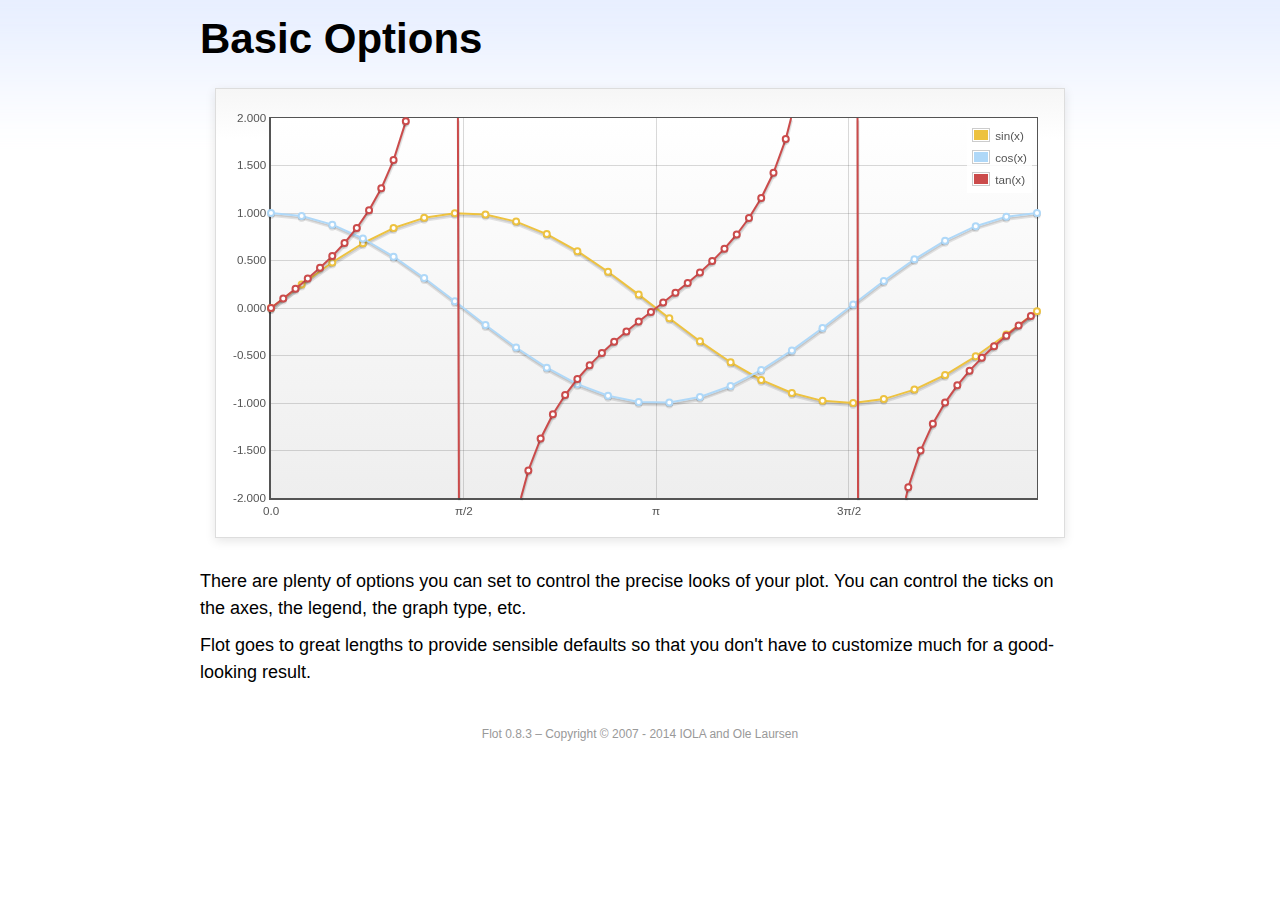
<file: src/main/resources/static/lib/flot/examples/basic-options/index.html>
<!DOCTYPE html PUBLIC "-//W3C//DTD HTML 4.01//EN" "http://www.w3.org/TR/html4/strict.dtd">
<html>
<head>
	<meta http-equiv="Content-Type" content="text/html; charset=utf-8">
	<title>Flot Examples: Basic Options</title>
	<link href="../examples.css" rel="stylesheet" type="text/css">
	<!--[if lte IE 8]><script language="javascript" type="text/javascript" src="../../excanvas.min.js"></script><![endif]-->
	<script language="javascript" type="text/javascript" src="../../jquery.js"></script>
	<script language="javascript" type="text/javascript" src="../../jquery.flot.js"></script>
	<script type="text/javascript">

	$(function () {

		var d1 = [];
		for (var i = 0; i < Math.PI * 2; i += 0.25) {
			d1.push([i, Math.sin(i)]);
		}

		var d2 = [];
		for (var i = 0; i < Math.PI * 2; i += 0.25) {
			d2.push([i, Math.cos(i)]);
		}

		var d3 = [];
		for (var i = 0; i < Math.PI * 2; i += 0.1) {
			d3.push([i, Math.tan(i)]);
		}

		$.plot("#placeholder", [
			{ label: "sin(x)", data: d1 },
			{ label: "cos(x)", data: d2 },
			{ label: "tan(x)", data: d3 }
		], {
			series: {
				lines: { show: true },
				points: { show: true }
			},
			xaxis: {
				ticks: [
					0, [ Math.PI/2, "\u03c0/2" ], [ Math.PI, "\u03c0" ],
					[ Math.PI * 3/2, "3\u03c0/2" ], [ Math.PI * 2, "2\u03c0" ]
				]
			},
			yaxis: {
				ticks: 10,
				min: -2,
				max: 2,
				tickDecimals: 3
			},
			grid: {
				backgroundColor: { colors: [ "#fff", "#eee" ] },
				borderWidth: {
					top: 1,
					right: 1,
					bottom: 2,
					left: 2
				}
			}
		});

		// Add the Flot version string to the footer

		$("#footer").prepend("Flot " + $.plot.version + " &ndash; ");
	});

	</script>
</head>
<body>

	<div id="header">
		<h2>Basic Options</h2>
	</div>

	<div id="content">

		<div class="demo-container">
			<div id="placeholder" class="demo-placeholder"></div>
		</div>

		<p>There are plenty of options you can set to control the precise looks of your plot. You can control the ticks on the axes, the legend, the graph type, etc.</p>

		<p>Flot goes to great lengths to provide sensible defaults so that you don't have to customize much for a good-looking result.</p>

	</div>

	<div id="footer">
		Copyright &copy; 2007 - 2014 IOLA and Ole Laursen
	</div>

</body>
</html>
</file>
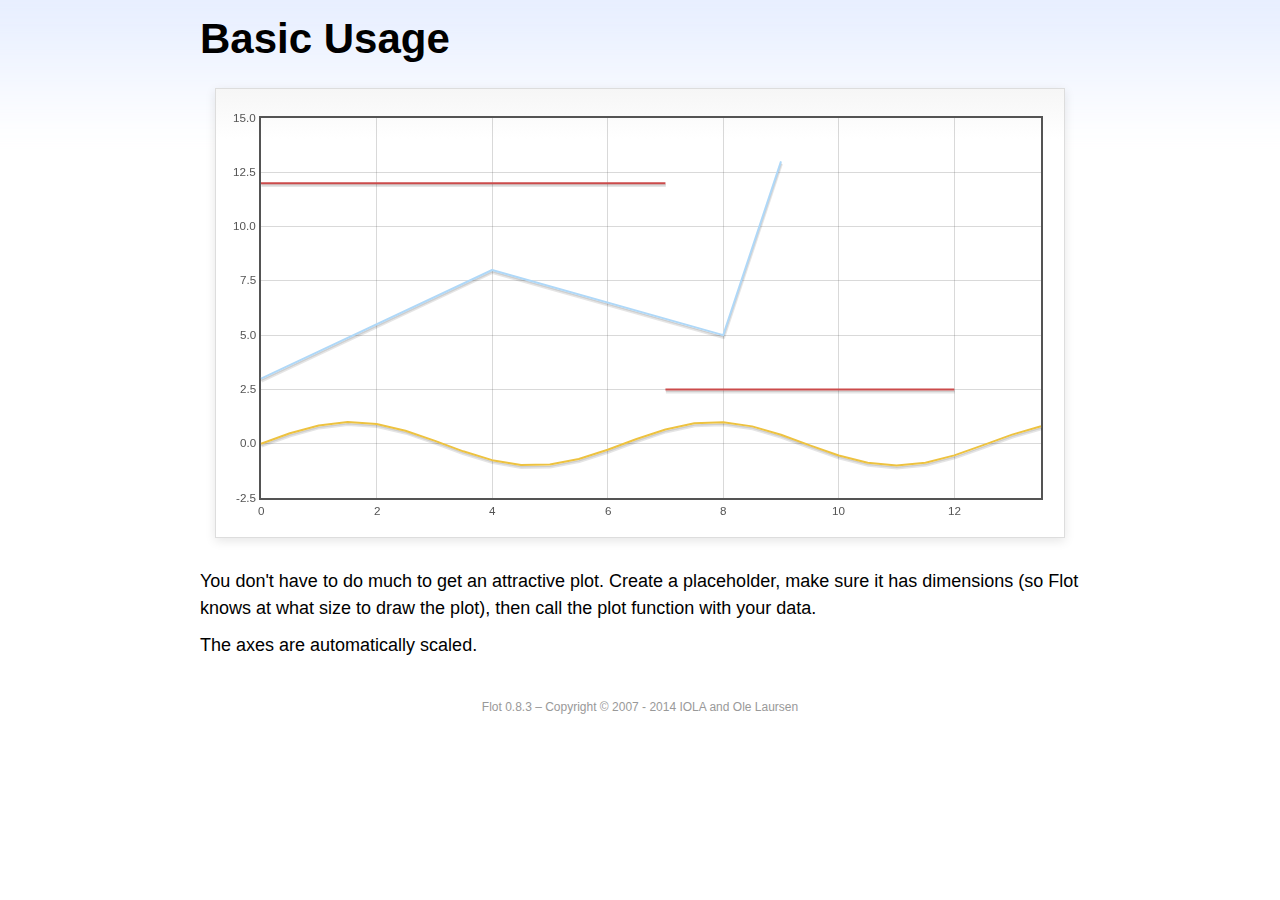
<file: src/main/resources/static/lib/flot/examples/basic-usage/index.html>
<!DOCTYPE html PUBLIC "-//W3C//DTD HTML 4.01//EN" "http://www.w3.org/TR/html4/strict.dtd">
<html>
<head>
	<meta http-equiv="Content-Type" content="text/html; charset=utf-8">
	<title>Flot Examples: Basic Usage</title>
	<link href="../examples.css" rel="stylesheet" type="text/css">
	<!--[if lte IE 8]><script language="javascript" type="text/javascript" src="../../excanvas.min.js"></script><![endif]-->
	<script language="javascript" type="text/javascript" src="../../jquery.js"></script>
	<script language="javascript" type="text/javascript" src="../../jquery.flot.js"></script>
	<script type="text/javascript">

	$(function() {

		var d1 = [];
		for (var i = 0; i < 14; i += 0.5) {
			d1.push([i, Math.sin(i)]);
		}

		var d2 = [[0, 3], [4, 8], [8, 5], [9, 13]];

		// A null signifies separate line segments

		var d3 = [[0, 12], [7, 12], null, [7, 2.5], [12, 2.5]];

		$.plot("#placeholder", [ d1, d2, d3 ]);

		// Add the Flot version string to the footer

		$("#footer").prepend("Flot " + $.plot.version + " &ndash; ");
	});

	</script>
</head>
<body>

	<div id="header">
		<h2>Basic Usage</h2>
	</div>

	<div id="content">

		<div class="demo-container">
			<div id="placeholder" class="demo-placeholder"></div>
		</div>

		<p>You don't have to do much to get an attractive plot.  Create a placeholder, make sure it has dimensions (so Flot knows at what size to draw the plot), then call the plot function with your data.</p>

		<p>The axes are automatically scaled.</p>

	</div>

	<div id="footer">
		Copyright &copy; 2007 - 2014 IOLA and Ole Laursen
	</div>

</body>
</html>
</file>
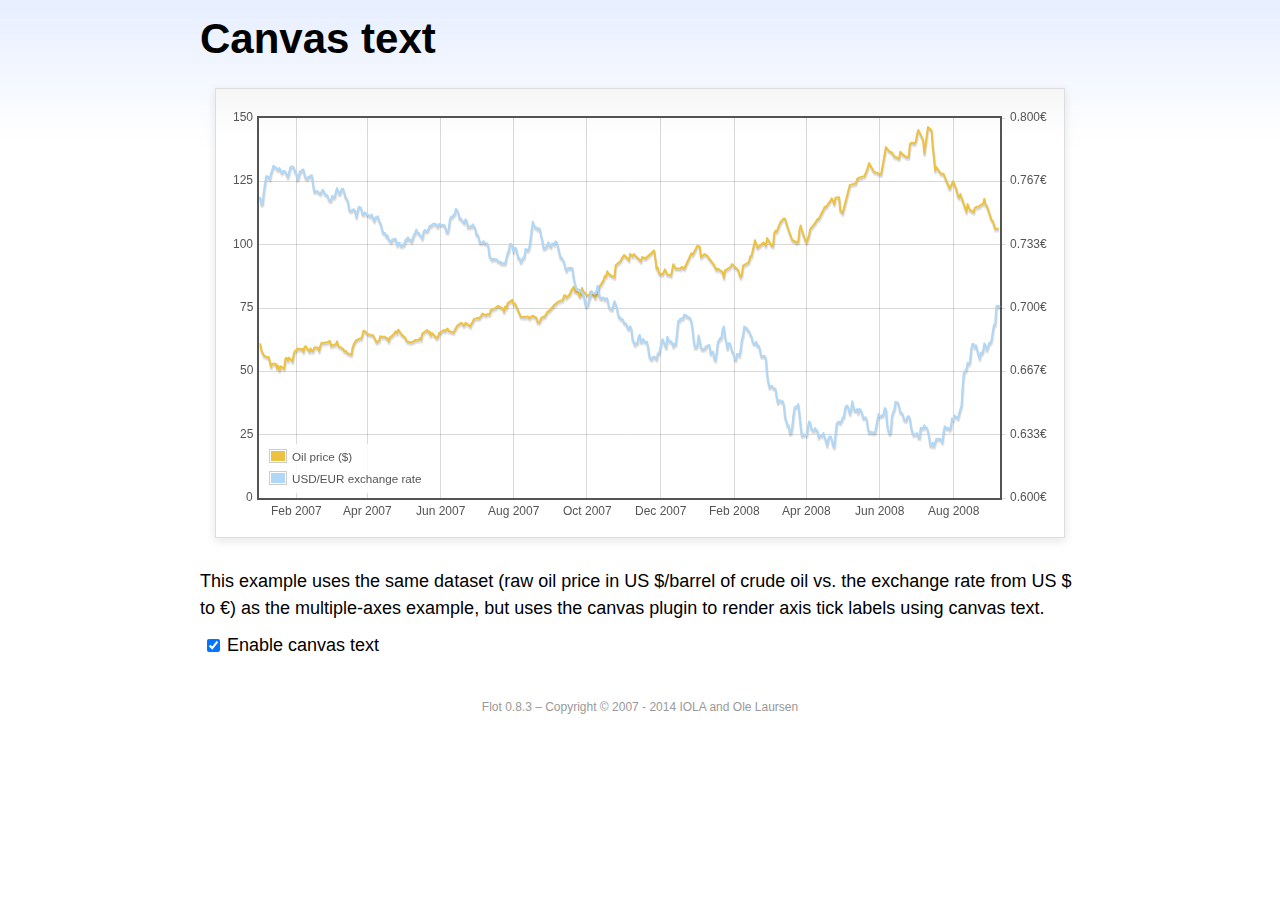
<file: src/main/resources/static/lib/flot/examples/canvas/index.html>
<!DOCTYPE html PUBLIC "-//W3C//DTD HTML 4.01//EN" "http://www.w3.org/TR/html4/strict.dtd">
<html>
<head>
	<meta http-equiv="Content-Type" content="text/html; charset=utf-8">
	<title>Flot Examples: Canvas text</title>
	<link href="../examples.css" rel="stylesheet" type="text/css">
	<!--[if lte IE 8]><script language="javascript" type="text/javascript" src="../../excanvas.min.js"></script><![endif]-->
	<script language="javascript" type="text/javascript" src="../../jquery.js"></script>
	<script language="javascript" type="text/javascript" src="../../jquery.flot.js"></script>
	<script language="javascript" type="text/javascript" src="../../jquery.flot.time.js"></script>
	<script language="javascript" type="text/javascript" src="../../jquery.flot.canvas.js"></script>
	<script type="text/javascript">

	$(function() {

		var oilPrices = [[1167692400000,61.05], [1167778800000,58.32], [1167865200000,57.35], [1167951600000,56.31], [1168210800000,55.55], [1168297200000,55.64], [1168383600000,54.02], [1168470000000,51.88], [1168556400000,52.99], [1168815600000,52.99], [1168902000000,51.21], [1168988400000,52.24], [1169074800000,50.48], [1169161200000,51.99], [1169420400000,51.13], [1169506800000,55.04], [1169593200000,55.37], [1169679600000,54.23], [1169766000000,55.42], [1170025200000,54.01], [1170111600000,56.97], [1170198000000,58.14], [1170284400000,58.14], [1170370800000,59.02], [1170630000000,58.74], [1170716400000,58.88], [1170802800000,57.71], [1170889200000,59.71], [1170975600000,59.89], [1171234800000,57.81], [1171321200000,59.06], [1171407600000,58.00], [1171494000000,57.99], [1171580400000,59.39], [1171839600000,59.39], [1171926000000,58.07], [1172012400000,60.07], [1172098800000,61.14], [1172444400000,61.39], [1172530800000,61.46], [1172617200000,61.79], [1172703600000,62.00], [1172790000000,60.07], [1173135600000,60.69], [1173222000000,61.82], [1173308400000,60.05], [1173654000000,58.91], [1173740400000,57.93], [1173826800000,58.16], [1173913200000,57.55], [1173999600000,57.11], [1174258800000,56.59], [1174345200000,59.61], [1174518000000,61.69], [1174604400000,62.28], [1174860000000,62.91], [1174946400000,62.93], [1175032800000,64.03], [1175119200000,66.03], [1175205600000,65.87], [1175464800000,64.64], [1175637600000,64.38], [1175724000000,64.28], [1175810400000,64.28], [1176069600000,61.51], [1176156000000,61.89], [1176242400000,62.01], [1176328800000,63.85], [1176415200000,63.63], [1176674400000,63.61], [1176760800000,63.10], [1176847200000,63.13], [1176933600000,61.83], [1177020000000,63.38], [1177279200000,64.58], [1177452000000,65.84], [1177538400000,65.06], [1177624800000,66.46], [1177884000000,64.40], [1178056800000,63.68], [1178143200000,63.19], [1178229600000,61.93], [1178488800000,61.47], [1178575200000,61.55], [1178748000000,61.81], [1178834400000,62.37], [1179093600000,62.46], [1179180000000,63.17], [1179266400000,62.55], [1179352800000,64.94], [1179698400000,66.27], [1179784800000,65.50], [1179871200000,65.77], [1179957600000,64.18], [1180044000000,65.20], [1180389600000,63.15], [1180476000000,63.49], [1180562400000,65.08], [1180908000000,66.30], [1180994400000,65.96], [1181167200000,66.93], [1181253600000,65.98], [1181599200000,65.35], [1181685600000,66.26], [1181858400000,68.00], [1182117600000,69.09], [1182204000000,69.10], [1182290400000,68.19], [1182376800000,68.19], [1182463200000,69.14], [1182722400000,68.19], [1182808800000,67.77], [1182895200000,68.97], [1182981600000,69.57], [1183068000000,70.68], [1183327200000,71.09], [1183413600000,70.92], [1183586400000,71.81], [1183672800000,72.81], [1183932000000,72.19], [1184018400000,72.56], [1184191200000,72.50], [1184277600000,74.15], [1184623200000,75.05], [1184796000000,75.92], [1184882400000,75.57], [1185141600000,74.89], [1185228000000,73.56], [1185314400000,75.57], [1185400800000,74.95], [1185487200000,76.83], [1185832800000,78.21], [1185919200000,76.53], [1186005600000,76.86], [1186092000000,76.00], [1186437600000,71.59], [1186696800000,71.47], [1186956000000,71.62], [1187042400000,71.00], [1187301600000,71.98], [1187560800000,71.12], [1187647200000,69.47], [1187733600000,69.26], [1187820000000,69.83], [1187906400000,71.09], [1188165600000,71.73], [1188338400000,73.36], [1188511200000,74.04], [1188856800000,76.30], [1189116000000,77.49], [1189461600000,78.23], [1189548000000,79.91], [1189634400000,80.09], [1189720800000,79.10], [1189980000000,80.57], [1190066400000,81.93], [1190239200000,83.32], [1190325600000,81.62], [1190584800000,80.95], [1190671200000,79.53], [1190757600000,80.30], [1190844000000,82.88], [1190930400000,81.66], [1191189600000,80.24], [1191276000000,80.05], [1191362400000,79.94], [1191448800000,81.44], [1191535200000,81.22], [1191794400000,79.02], [1191880800000,80.26], [1191967200000,80.30], [1192053600000,83.08], [1192140000000,83.69], [1192399200000,86.13], [1192485600000,87.61], [1192572000000,87.40], [1192658400000,89.47], [1192744800000,88.60], [1193004000000,87.56], [1193090400000,87.56], [1193176800000,87.10], [1193263200000,91.86], [1193612400000,93.53], [1193698800000,94.53], [1193871600000,95.93], [1194217200000,93.98], [1194303600000,96.37], [1194476400000,95.46], [1194562800000,96.32], [1195081200000,93.43], [1195167600000,95.10], [1195426800000,94.64], [1195513200000,95.10], [1196031600000,97.70], [1196118000000,94.42], [1196204400000,90.62], [1196290800000,91.01], [1196377200000,88.71], [1196636400000,88.32], [1196809200000,90.23], [1196982000000,88.28], [1197241200000,87.86], [1197327600000,90.02], [1197414000000,92.25], [1197586800000,90.63], [1197846000000,90.63], [1197932400000,90.49], [1198018800000,91.24], [1198105200000,91.06], [1198191600000,90.49], [1198710000000,96.62], [1198796400000,96.00], [1199142000000,99.62], [1199314800000,99.18], [1199401200000,95.09], [1199660400000,96.33], [1199833200000,95.67], [1200351600000,91.90], [1200438000000,90.84], [1200524400000,90.13], [1200610800000,90.57], [1200956400000,89.21], [1201042800000,86.99], [1201129200000,89.85], [1201474800000,90.99], [1201561200000,91.64], [1201647600000,92.33], [1201734000000,91.75], [1202079600000,90.02], [1202166000000,88.41], [1202252400000,87.14], [1202338800000,88.11], [1202425200000,91.77], [1202770800000,92.78], [1202857200000,93.27], [1202943600000,95.46], [1203030000000,95.46], [1203289200000,101.74], [1203462000000,98.81], [1203894000000,100.88], [1204066800000,99.64], [1204153200000,102.59], [1204239600000,101.84], [1204498800000,99.52], [1204585200000,99.52], [1204671600000,104.52], [1204758000000,105.47], [1204844400000,105.15], [1205103600000,108.75], [1205276400000,109.92], [1205362800000,110.33], [1205449200000,110.21], [1205708400000,105.68], [1205967600000,101.84], [1206313200000,100.86], [1206399600000,101.22], [1206486000000,105.90], [1206572400000,107.58], [1206658800000,105.62], [1206914400000,101.58], [1207000800000,100.98], [1207173600000,103.83], [1207260000000,106.23], [1207605600000,108.50], [1207778400000,110.11], [1207864800000,110.14], [1208210400000,113.79], [1208296800000,114.93], [1208383200000,114.86], [1208728800000,117.48], [1208815200000,118.30], [1208988000000,116.06], [1209074400000,118.52], [1209333600000,118.75], [1209420000000,113.46], [1209592800000,112.52], [1210024800000,121.84], [1210111200000,123.53], [1210197600000,123.69], [1210543200000,124.23], [1210629600000,125.80], [1210716000000,126.29], [1211148000000,127.05], [1211320800000,129.07], [1211493600000,132.19], [1211839200000,128.85], [1212357600000,127.76], [1212703200000,138.54], [1212962400000,136.80], [1213135200000,136.38], [1213308000000,134.86], [1213653600000,134.01], [1213740000000,136.68], [1213912800000,135.65], [1214172000000,134.62], [1214258400000,134.62], [1214344800000,134.62], [1214431200000,139.64], [1214517600000,140.21], [1214776800000,140.00], [1214863200000,140.97], [1214949600000,143.57], [1215036000000,145.29], [1215381600000,141.37], [1215468000000,136.04], [1215727200000,146.40], [1215986400000,145.18], [1216072800000,138.74], [1216159200000,134.60], [1216245600000,129.29], [1216332000000,130.65], [1216677600000,127.95], [1216850400000,127.95], [1217282400000,122.19], [1217455200000,124.08], [1217541600000,125.10], [1217800800000,121.41], [1217887200000,119.17], [1217973600000,118.58], [1218060000000,120.02], [1218405600000,114.45], [1218492000000,113.01], [1218578400000,116.00], [1218751200000,113.77], [1219010400000,112.87], [1219096800000,114.53], [1219269600000,114.98], [1219356000000,114.98], [1219701600000,116.27], [1219788000000,118.15], [1219874400000,115.59], [1219960800000,115.46], [1220306400000,109.71], [1220392800000,109.35], [1220565600000,106.23], [1220824800000,106.34]];

		var exchangeRates = [[1167606000000,0.7580], [1167692400000,0.7580], [1167778800000,0.75470], [1167865200000,0.75490], [1167951600000,0.76130], [1168038000000,0.76550], [1168124400000,0.76930], [1168210800000,0.76940], [1168297200000,0.76880], [1168383600000,0.76780], [1168470000000,0.77080], [1168556400000,0.77270], [1168642800000,0.77490], [1168729200000,0.77410], [1168815600000,0.77410], [1168902000000,0.77320], [1168988400000,0.77270], [1169074800000,0.77370], [1169161200000,0.77240], [1169247600000,0.77120], [1169334000000,0.7720], [1169420400000,0.77210], [1169506800000,0.77170], [1169593200000,0.77040], [1169679600000,0.7690], [1169766000000,0.77110], [1169852400000,0.7740], [1169938800000,0.77450], [1170025200000,0.77450], [1170111600000,0.7740], [1170198000000,0.77160], [1170284400000,0.77130], [1170370800000,0.76780], [1170457200000,0.76880], [1170543600000,0.77180], [1170630000000,0.77180], [1170716400000,0.77280], [1170802800000,0.77290], [1170889200000,0.76980], [1170975600000,0.76850], [1171062000000,0.76810], [1171148400000,0.7690], [1171234800000,0.7690], [1171321200000,0.76980], [1171407600000,0.76990], [1171494000000,0.76510], [1171580400000,0.76130], [1171666800000,0.76160], [1171753200000,0.76140], [1171839600000,0.76140], [1171926000000,0.76070], [1172012400000,0.76020], [1172098800000,0.76110], [1172185200000,0.76220], [1172271600000,0.76150], [1172358000000,0.75980], [1172444400000,0.75980], [1172530800000,0.75920], [1172617200000,0.75730], [1172703600000,0.75660], [1172790000000,0.75670], [1172876400000,0.75910], [1172962800000,0.75820], [1173049200000,0.75850], [1173135600000,0.76130], [1173222000000,0.76310], [1173308400000,0.76150], [1173394800000,0.760], [1173481200000,0.76130], [1173567600000,0.76270], [1173654000000,0.76270], [1173740400000,0.76080], [1173826800000,0.75830], [1173913200000,0.75750], [1173999600000,0.75620], [1174086000000,0.7520], [1174172400000,0.75120], [1174258800000,0.75120], [1174345200000,0.75170], [1174431600000,0.7520], [1174518000000,0.75110], [1174604400000,0.7480], [1174690800000,0.75090], [1174777200000,0.75310], [1174860000000,0.75310], [1174946400000,0.75270], [1175032800000,0.74980], [1175119200000,0.74930], [1175205600000,0.75040], [1175292000000,0.750], [1175378400000,0.74910], [1175464800000,0.74910], [1175551200000,0.74850], [1175637600000,0.74840], [1175724000000,0.74920], [1175810400000,0.74710], [1175896800000,0.74590], [1175983200000,0.74770], [1176069600000,0.74770], [1176156000000,0.74830], [1176242400000,0.74580], [1176328800000,0.74480], [1176415200000,0.7430], [1176501600000,0.73990], [1176588000000,0.73950], [1176674400000,0.73950], [1176760800000,0.73780], [1176847200000,0.73820], [1176933600000,0.73620], [1177020000000,0.73550], [1177106400000,0.73480], [1177192800000,0.73610], [1177279200000,0.73610], [1177365600000,0.73650], [1177452000000,0.73620], [1177538400000,0.73310], [1177624800000,0.73390], [1177711200000,0.73440], [1177797600000,0.73270], [1177884000000,0.73270], [1177970400000,0.73360], [1178056800000,0.73330], [1178143200000,0.73590], [1178229600000,0.73590], [1178316000000,0.73720], [1178402400000,0.7360], [1178488800000,0.7360], [1178575200000,0.7350], [1178661600000,0.73650], [1178748000000,0.73840], [1178834400000,0.73950], [1178920800000,0.74130], [1179007200000,0.73970], [1179093600000,0.73960], [1179180000000,0.73850], [1179266400000,0.73780], [1179352800000,0.73660], [1179439200000,0.740], [1179525600000,0.74110], [1179612000000,0.74060], [1179698400000,0.74050], [1179784800000,0.74140], [1179871200000,0.74310], [1179957600000,0.74310], [1180044000000,0.74380], [1180130400000,0.74430], [1180216800000,0.74430], [1180303200000,0.74430], [1180389600000,0.74340], [1180476000000,0.74290], [1180562400000,0.74420], [1180648800000,0.7440], [1180735200000,0.74390], [1180821600000,0.74370], [1180908000000,0.74370], [1180994400000,0.74290], [1181080800000,0.74030], [1181167200000,0.73990], [1181253600000,0.74180], [1181340000000,0.74680], [1181426400000,0.7480], [1181512800000,0.7480], [1181599200000,0.7490], [1181685600000,0.74940], [1181772000000,0.75220], [1181858400000,0.75150], [1181944800000,0.75020], [1182031200000,0.74720], [1182117600000,0.74720], [1182204000000,0.74620], [1182290400000,0.74550], [1182376800000,0.74490], [1182463200000,0.74670], [1182549600000,0.74580], [1182636000000,0.74270], [1182722400000,0.74270], [1182808800000,0.7430], [1182895200000,0.74290], [1182981600000,0.7440], [1183068000000,0.7430], [1183154400000,0.74220], [1183240800000,0.73880], [1183327200000,0.73880], [1183413600000,0.73690], [1183500000000,0.73450], [1183586400000,0.73450], [1183672800000,0.73450], [1183759200000,0.73520], [1183845600000,0.73410], [1183932000000,0.73410], [1184018400000,0.7340], [1184104800000,0.73240], [1184191200000,0.72720], [1184277600000,0.72640], [1184364000000,0.72550], [1184450400000,0.72580], [1184536800000,0.72580], [1184623200000,0.72560], [1184709600000,0.72570], [1184796000000,0.72470], [1184882400000,0.72430], [1184968800000,0.72440], [1185055200000,0.72350], [1185141600000,0.72350], [1185228000000,0.72350], [1185314400000,0.72350], [1185400800000,0.72620], [1185487200000,0.72880], [1185573600000,0.73010], [1185660000000,0.73370], [1185746400000,0.73370], [1185832800000,0.73240], [1185919200000,0.72970], [1186005600000,0.73170], [1186092000000,0.73150], [1186178400000,0.72880], [1186264800000,0.72630], [1186351200000,0.72630], [1186437600000,0.72420], [1186524000000,0.72530], [1186610400000,0.72640], [1186696800000,0.7270], [1186783200000,0.73120], [1186869600000,0.73050], [1186956000000,0.73050], [1187042400000,0.73180], [1187128800000,0.73580], [1187215200000,0.74090], [1187301600000,0.74540], [1187388000000,0.74370], [1187474400000,0.74240], [1187560800000,0.74240], [1187647200000,0.74150], [1187733600000,0.74190], [1187820000000,0.74140], [1187906400000,0.73770], [1187992800000,0.73550], [1188079200000,0.73150], [1188165600000,0.73150], [1188252000000,0.7320], [1188338400000,0.73320], [1188424800000,0.73460], [1188511200000,0.73280], [1188597600000,0.73230], [1188684000000,0.7340], [1188770400000,0.7340], [1188856800000,0.73360], [1188943200000,0.73510], [1189029600000,0.73460], [1189116000000,0.73210], [1189202400000,0.72940], [1189288800000,0.72660], [1189375200000,0.72660], [1189461600000,0.72540], [1189548000000,0.72420], [1189634400000,0.72130], [1189720800000,0.71970], [1189807200000,0.72090], [1189893600000,0.7210], [1189980000000,0.7210], [1190066400000,0.7210], [1190152800000,0.72090], [1190239200000,0.71590], [1190325600000,0.71330], [1190412000000,0.71050], [1190498400000,0.70990], [1190584800000,0.70990], [1190671200000,0.70930], [1190757600000,0.70930], [1190844000000,0.70760], [1190930400000,0.7070], [1191016800000,0.70490], [1191103200000,0.70120], [1191189600000,0.70110], [1191276000000,0.70190], [1191362400000,0.70460], [1191448800000,0.70630], [1191535200000,0.70890], [1191621600000,0.70770], [1191708000000,0.70770], [1191794400000,0.70770], [1191880800000,0.70910], [1191967200000,0.71180], [1192053600000,0.70790], [1192140000000,0.70530], [1192226400000,0.7050], [1192312800000,0.70550], [1192399200000,0.70550], [1192485600000,0.70450], [1192572000000,0.70510], [1192658400000,0.70510], [1192744800000,0.70170], [1192831200000,0.70], [1192917600000,0.69950], [1193004000000,0.69940], [1193090400000,0.70140], [1193176800000,0.70360], [1193263200000,0.70210], [1193349600000,0.70020], [1193436000000,0.69670], [1193522400000,0.6950], [1193612400000,0.6950], [1193698800000,0.69390], [1193785200000,0.6940], [1193871600000,0.69220], [1193958000000,0.69190], [1194044400000,0.69140], [1194130800000,0.68940], [1194217200000,0.68910], [1194303600000,0.69040], [1194390000000,0.6890], [1194476400000,0.68340], [1194562800000,0.68230], [1194649200000,0.68070], [1194735600000,0.68150], [1194822000000,0.68150], [1194908400000,0.68470], [1194994800000,0.68590], [1195081200000,0.68220], [1195167600000,0.68270], [1195254000000,0.68370], [1195340400000,0.68230], [1195426800000,0.68220], [1195513200000,0.68220], [1195599600000,0.67920], [1195686000000,0.67460], [1195772400000,0.67350], [1195858800000,0.67310], [1195945200000,0.67420], [1196031600000,0.67440], [1196118000000,0.67390], [1196204400000,0.67310], [1196290800000,0.67610], [1196377200000,0.67610], [1196463600000,0.67850], [1196550000000,0.68180], [1196636400000,0.68360], [1196722800000,0.68230], [1196809200000,0.68050], [1196895600000,0.67930], [1196982000000,0.68490], [1197068400000,0.68330], [1197154800000,0.68250], [1197241200000,0.68250], [1197327600000,0.68160], [1197414000000,0.67990], [1197500400000,0.68130], [1197586800000,0.68090], [1197673200000,0.68680], [1197759600000,0.69330], [1197846000000,0.69330], [1197932400000,0.69450], [1198018800000,0.69440], [1198105200000,0.69460], [1198191600000,0.69640], [1198278000000,0.69650], [1198364400000,0.69560], [1198450800000,0.69560], [1198537200000,0.6950], [1198623600000,0.69480], [1198710000000,0.69280], [1198796400000,0.68870], [1198882800000,0.68240], [1198969200000,0.67940], [1199055600000,0.67940], [1199142000000,0.68030], [1199228400000,0.68550], [1199314800000,0.68240], [1199401200000,0.67910], [1199487600000,0.67830], [1199574000000,0.67850], [1199660400000,0.67850], [1199746800000,0.67970], [1199833200000,0.680], [1199919600000,0.68030], [1200006000000,0.68050], [1200092400000,0.6760], [1200178800000,0.6770], [1200265200000,0.6770], [1200351600000,0.67360], [1200438000000,0.67260], [1200524400000,0.67640], [1200610800000,0.68210], [1200697200000,0.68310], [1200783600000,0.68420], [1200870000000,0.68420], [1200956400000,0.68870], [1201042800000,0.69030], [1201129200000,0.68480], [1201215600000,0.68240], [1201302000000,0.67880], [1201388400000,0.68140], [1201474800000,0.68140], [1201561200000,0.67970], [1201647600000,0.67690], [1201734000000,0.67650], [1201820400000,0.67330], [1201906800000,0.67290], [1201993200000,0.67580], [1202079600000,0.67580], [1202166000000,0.6750], [1202252400000,0.6780], [1202338800000,0.68330], [1202425200000,0.68560], [1202511600000,0.69030], [1202598000000,0.68960], [1202684400000,0.68960], [1202770800000,0.68820], [1202857200000,0.68790], [1202943600000,0.68620], [1203030000000,0.68520], [1203116400000,0.68230], [1203202800000,0.68130], [1203289200000,0.68130], [1203375600000,0.68220], [1203462000000,0.68020], [1203548400000,0.68020], [1203634800000,0.67840], [1203721200000,0.67480], [1203807600000,0.67470], [1203894000000,0.67470], [1203980400000,0.67480], [1204066800000,0.67330], [1204153200000,0.6650], [1204239600000,0.66110], [1204326000000,0.65830], [1204412400000,0.6590], [1204498800000,0.6590], [1204585200000,0.65810], [1204671600000,0.65780], [1204758000000,0.65740], [1204844400000,0.65320], [1204930800000,0.65020], [1205017200000,0.65140], [1205103600000,0.65140], [1205190000000,0.65070], [1205276400000,0.6510], [1205362800000,0.64890], [1205449200000,0.64240], [1205535600000,0.64060], [1205622000000,0.63820], [1205708400000,0.63820], [1205794800000,0.63410], [1205881200000,0.63440], [1205967600000,0.63780], [1206054000000,0.64390], [1206140400000,0.64780], [1206226800000,0.64810], [1206313200000,0.64810], [1206399600000,0.64940], [1206486000000,0.64380], [1206572400000,0.63770], [1206658800000,0.63290], [1206745200000,0.63360], [1206831600000,0.63330], [1206914400000,0.63330], [1207000800000,0.6330], [1207087200000,0.63710], [1207173600000,0.64030], [1207260000000,0.63960], [1207346400000,0.63640], [1207432800000,0.63560], [1207519200000,0.63560], [1207605600000,0.63680], [1207692000000,0.63570], [1207778400000,0.63540], [1207864800000,0.6320], [1207951200000,0.63320], [1208037600000,0.63280], [1208124000000,0.63310], [1208210400000,0.63420], [1208296800000,0.63210], [1208383200000,0.63020], [1208469600000,0.62780], [1208556000000,0.63080], [1208642400000,0.63240], [1208728800000,0.63240], [1208815200000,0.63070], [1208901600000,0.62770], [1208988000000,0.62690], [1209074400000,0.63350], [1209160800000,0.63920], [1209247200000,0.640], [1209333600000,0.64010], [1209420000000,0.63960], [1209506400000,0.64070], [1209592800000,0.64230], [1209679200000,0.64290], [1209765600000,0.64720], [1209852000000,0.64850], [1209938400000,0.64860], [1210024800000,0.64670], [1210111200000,0.64440], [1210197600000,0.64670], [1210284000000,0.65090], [1210370400000,0.64780], [1210456800000,0.64610], [1210543200000,0.64610], [1210629600000,0.64680], [1210716000000,0.64490], [1210802400000,0.6470], [1210888800000,0.64610], [1210975200000,0.64520], [1211061600000,0.64220], [1211148000000,0.64220], [1211234400000,0.64250], [1211320800000,0.64140], [1211407200000,0.63660], [1211493600000,0.63460], [1211580000000,0.6350], [1211666400000,0.63460], [1211752800000,0.63460], [1211839200000,0.63430], [1211925600000,0.63460], [1212012000000,0.63790], [1212098400000,0.64160], [1212184800000,0.64420], [1212271200000,0.64310], [1212357600000,0.64310], [1212444000000,0.64350], [1212530400000,0.6440], [1212616800000,0.64730], [1212703200000,0.64690], [1212789600000,0.63860], [1212876000000,0.63560], [1212962400000,0.6340], [1213048800000,0.63460], [1213135200000,0.6430], [1213221600000,0.64520], [1213308000000,0.64670], [1213394400000,0.65060], [1213480800000,0.65040], [1213567200000,0.65030], [1213653600000,0.64810], [1213740000000,0.64510], [1213826400000,0.6450], [1213912800000,0.64410], [1213999200000,0.64140], [1214085600000,0.64090], [1214172000000,0.64090], [1214258400000,0.64280], [1214344800000,0.64310], [1214431200000,0.64180], [1214517600000,0.63710], [1214604000000,0.63490], [1214690400000,0.63330], [1214776800000,0.63340], [1214863200000,0.63380], [1214949600000,0.63420], [1215036000000,0.6320], [1215122400000,0.63180], [1215208800000,0.6370], [1215295200000,0.63680], [1215381600000,0.63680], [1215468000000,0.63830], [1215554400000,0.63710], [1215640800000,0.63710], [1215727200000,0.63550], [1215813600000,0.6320], [1215900000000,0.62770], [1215986400000,0.62760], [1216072800000,0.62910], [1216159200000,0.62740], [1216245600000,0.62930], [1216332000000,0.63110], [1216418400000,0.6310], [1216504800000,0.63120], [1216591200000,0.63120], [1216677600000,0.63040], [1216764000000,0.62940], [1216850400000,0.63480], [1216936800000,0.63780], [1217023200000,0.63680], [1217109600000,0.63680], [1217196000000,0.63680], [1217282400000,0.6360], [1217368800000,0.6370], [1217455200000,0.64180], [1217541600000,0.64110], [1217628000000,0.64350], [1217714400000,0.64270], [1217800800000,0.64270], [1217887200000,0.64190], [1217973600000,0.64460], [1218060000000,0.64680], [1218146400000,0.64870], [1218232800000,0.65940], [1218319200000,0.66660], [1218405600000,0.66660], [1218492000000,0.66780], [1218578400000,0.67120], [1218664800000,0.67050], [1218751200000,0.67180], [1218837600000,0.67840], [1218924000000,0.68110], [1219010400000,0.68110], [1219096800000,0.67940], [1219183200000,0.68040], [1219269600000,0.67810], [1219356000000,0.67560], [1219442400000,0.67350], [1219528800000,0.67630], [1219615200000,0.67620], [1219701600000,0.67770], [1219788000000,0.68150], [1219874400000,0.68020], [1219960800000,0.6780], [1220047200000,0.67960], [1220133600000,0.68170], [1220220000000,0.68170], [1220306400000,0.68320], [1220392800000,0.68770], [1220479200000,0.69120], [1220565600000,0.69140], [1220652000000,0.70090], [1220738400000,0.70120], [1220824800000,0.7010], [1220911200000,0.70050]];

		var data = [
			{ data: oilPrices, label: "Oil price ($)" },
			{ data: exchangeRates, label: "USD/EUR exchange rate", yaxis: 2 }
		];

		var options = {
			canvas: true,
			xaxes: [ { mode: "time" } ],
			yaxes: [ { min: 0 }, {
				position: "right",
				alignTicksWithAxis: 1,
				tickFormatter: function(value, axis) {
					return value.toFixed(axis.tickDecimals) + "€";
				}
			} ],
			legend: { position: "sw" }
		}

		$.plot("#placeholder", data, options);

		$("input").change(function () {
			options.canvas = $(this).is(":checked");
			$.plot("#placeholder", data, options);
		});

		// Add the Flot version string to the footer

		$("#footer").prepend("Flot " + $.plot.version + " &ndash; ");
	});

	</script>
</head>
<body>

	<div id="header">
		<h2>Canvas text</h2>
	</div>

	<div id="content">

		<div class="demo-container">
			<div id="placeholder" class="demo-placeholder"></div>
		</div>

		<p>This example uses the same dataset (raw oil price in US $/barrel of crude oil vs. the exchange rate from US $ to €) as the multiple-axes example, but uses the canvas plugin to render axis tick labels using canvas text.</p>

		<p><input type="checkbox" checked="checked">Enable canvas text</input></p>

	</div>

	<div id="footer">
		Copyright &copy; 2007 - 2014 IOLA and Ole Laursen
	</div>

</body>
</html>
</file>
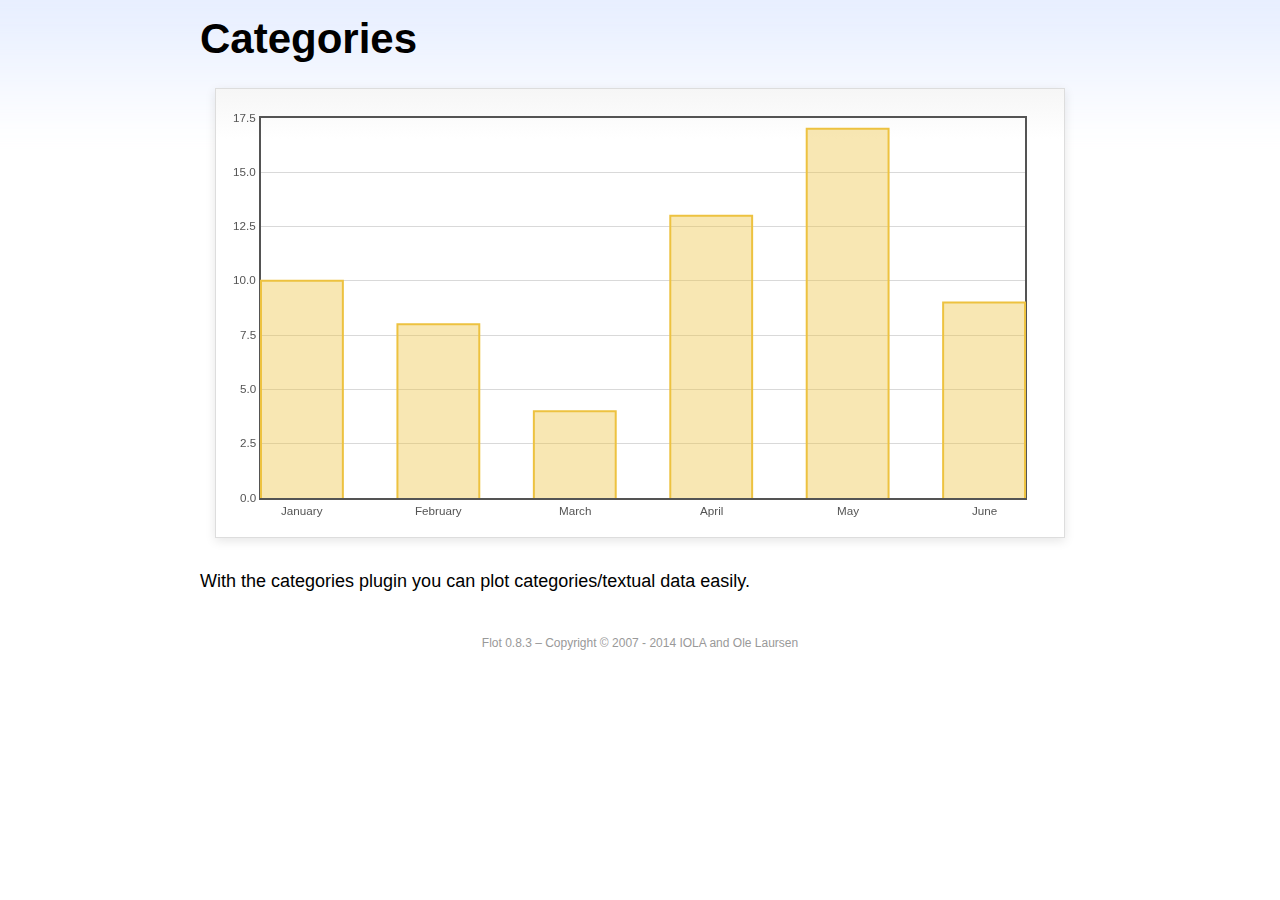
<file: src/main/resources/static/lib/flot/examples/categories/index.html>
<!DOCTYPE html PUBLIC "-//W3C//DTD HTML 4.01//EN" "http://www.w3.org/TR/html4/strict.dtd">
<html>
<head>
	<meta http-equiv="Content-Type" content="text/html; charset=utf-8">
	<title>Flot Examples: Categories</title>
	<link href="../examples.css" rel="stylesheet" type="text/css">
	<!--[if lte IE 8]><script language="javascript" type="text/javascript" src="../../excanvas.min.js"></script><![endif]-->
	<script language="javascript" type="text/javascript" src="../../jquery.js"></script>
	<script language="javascript" type="text/javascript" src="../../jquery.flot.js"></script>
	<script language="javascript" type="text/javascript" src="../../jquery.flot.categories.js"></script>
	<script type="text/javascript">

	$(function() {

		var data = [ ["January", 10], ["February", 8], ["March", 4], ["April", 13], ["May", 17], ["June", 9] ];

		$.plot("#placeholder", [ data ], {
			series: {
				bars: {
					show: true,
					barWidth: 0.6,
					align: "center"
				}
			},
			xaxis: {
				mode: "categories",
				tickLength: 0
			}
		});

		// Add the Flot version string to the footer

		$("#footer").prepend("Flot " + $.plot.version + " &ndash; ");
	});

	</script>
</head>
<body>

	<div id="header">
		<h2>Categories</h2>
	</div>

	<div id="content">

		<div class="demo-container">
			<div id="placeholder" class="demo-placeholder"></div>
		</div>

		<p>With the categories plugin you can plot categories/textual data easily.</p>

	</div>

	<div id="footer">
		Copyright &copy; 2007 - 2014 IOLA and Ole Laursen
	</div>

</body>
</html>
</file>
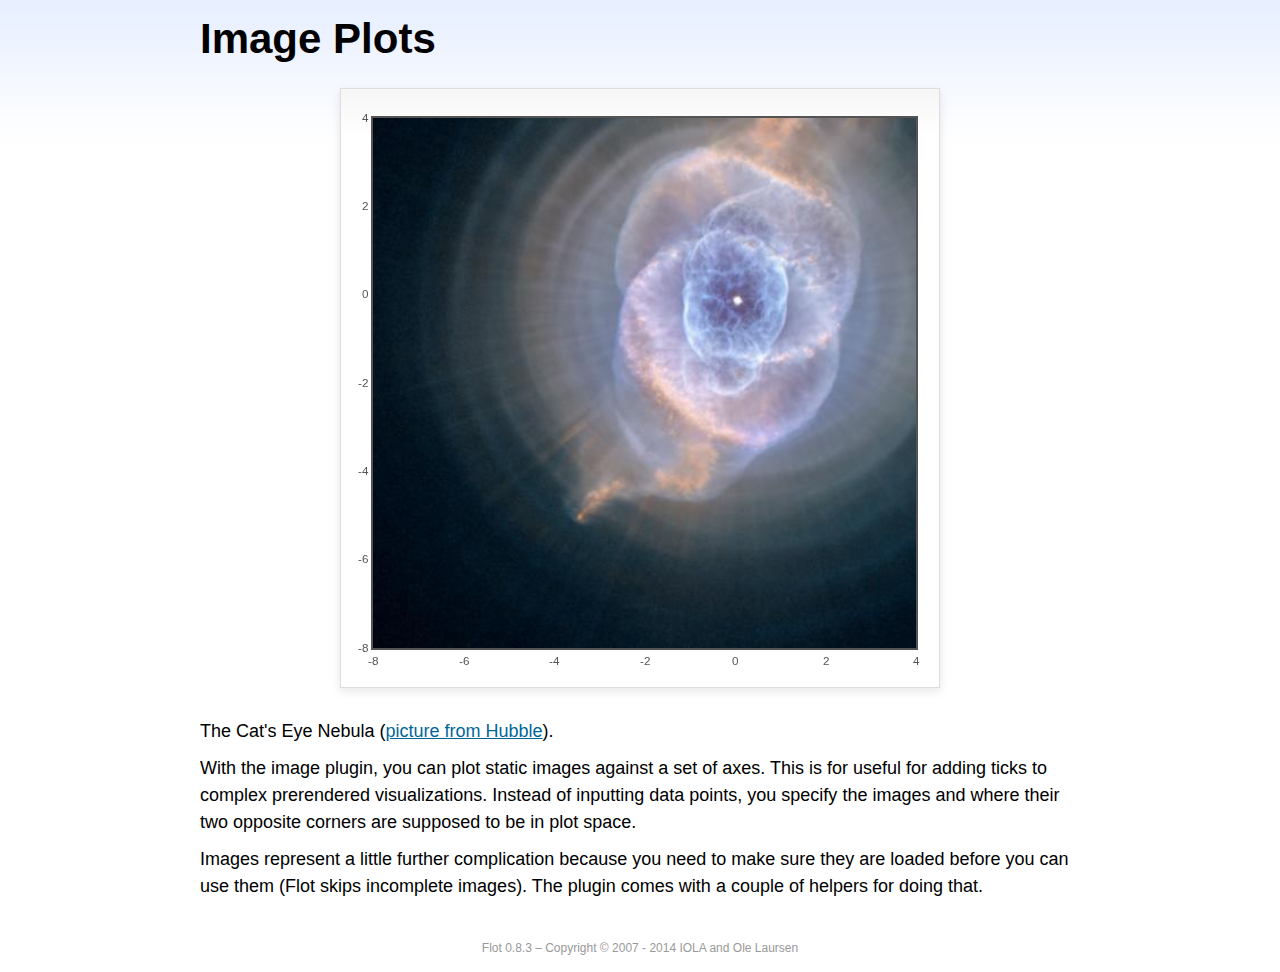
<file: src/main/resources/static/lib/flot/examples/image/index.html>
<!DOCTYPE html PUBLIC "-//W3C//DTD HTML 4.01//EN" "http://www.w3.org/TR/html4/strict.dtd">
<html>
<head>
	<meta http-equiv="Content-Type" content="text/html; charset=utf-8">
	<title>Flot Examples: Image Plots</title>
	<link href="../examples.css" rel="stylesheet" type="text/css">
	<!--[if lte IE 8]><script language="javascript" type="text/javascript" src="../../excanvas.min.js"></script><![endif]-->
	<script language="javascript" type="text/javascript" src="../../jquery.js"></script>
	<script language="javascript" type="text/javascript" src="../../jquery.flot.js"></script>
	<script language="javascript" type="text/javascript" src="../../jquery.flot.image.js"></script>
	<script type="text/javascript">

	$(function() {

		var data = [[["hs-2004-27-a-large-web.jpg", -10, -10, 10, 10]]];

		var options = {
			series: {
				images: {
					show: true
				}
			},
			xaxis: {
				min: -8,
				max: 4
			},
			yaxis: {
				min: -8,
				max: 4
			}
		};

		$.plot.image.loadDataImages(data, options, function () {
			$.plot("#placeholder", data, options);
		});

		// Add the Flot version string to the footer

		$("#footer").prepend("Flot " + $.plot.version + " &ndash; ");
	});

	</script>
</head>
<body>

	<div id="header">
		<h2>Image Plots</h2>
	</div>

	<div id="content">

		<div class="demo-container" style="width:600px;height:600px;">
			<div id="placeholder" class="demo-placeholder"></div>
		</div>

		<p>The Cat's Eye Nebula (<a href="http://hubblesite.org/gallery/album/nebula/pr2004027a/">picture from Hubble</a>).</p>

		<p>With the image plugin, you can plot static images against a set of axes. This is for useful for adding ticks to complex prerendered visualizations. Instead of inputting data points, you specify the images and where their two opposite corners are supposed to be in plot space.</p>

		<p>Images represent a little further complication because you need to make sure they are loaded before you can use them (Flot skips incomplete images). The plugin comes with a couple of helpers for doing that.</p>

	</div>

	<div id="footer">
		Copyright &copy; 2007 - 2014 IOLA and Ole Laursen
	</div>

</body>
</html>
</file>
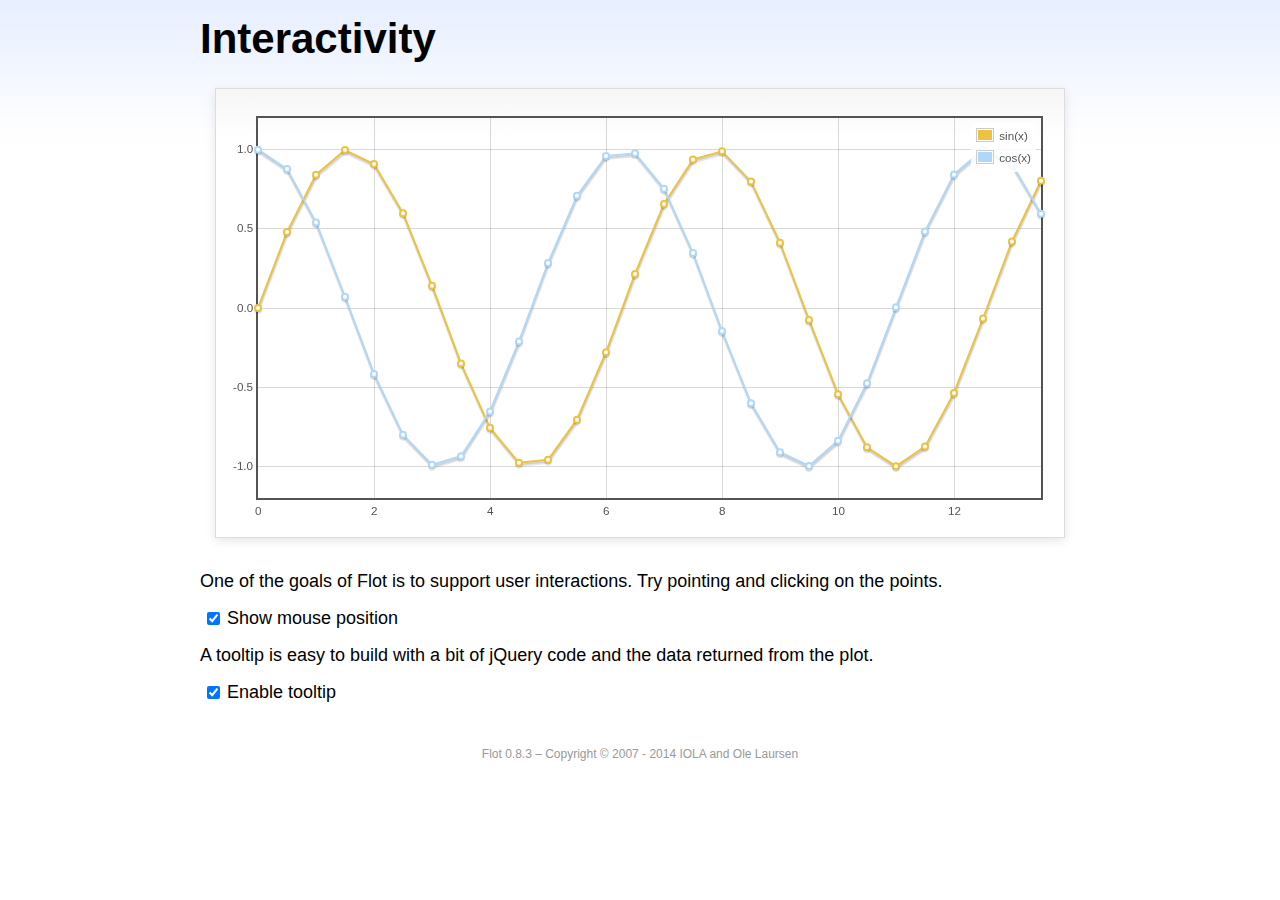
<file: src/main/resources/static/lib/flot/examples/interacting/index.html>
<!DOCTYPE html PUBLIC "-//W3C//DTD HTML 4.01//EN" "http://www.w3.org/TR/html4/strict.dtd">
<html>
<head>
	<meta http-equiv="Content-Type" content="text/html; charset=utf-8">
	<title>Flot Examples: Interactivity</title>
	<link href="../examples.css" rel="stylesheet" type="text/css">
	<!--[if lte IE 8]><script language="javascript" type="text/javascript" src="../../excanvas.min.js"></script><![endif]-->
	<script language="javascript" type="text/javascript" src="../../jquery.js"></script>
	<script language="javascript" type="text/javascript" src="../../jquery.flot.js"></script>
	<script type="text/javascript">

	$(function() {

		var sin = [],
			cos = [];

		for (var i = 0; i < 14; i += 0.5) {
			sin.push([i, Math.sin(i)]);
			cos.push([i, Math.cos(i)]);
		}

		var plot = $.plot("#placeholder", [
			{ data: sin, label: "sin(x)"},
			{ data: cos, label: "cos(x)"}
		], {
			series: {
				lines: {
					show: true
				},
				points: {
					show: true
				}
			},
			grid: {
				hoverable: true,
				clickable: true
			},
			yaxis: {
				min: -1.2,
				max: 1.2
			}
		});

		$("<div id='tooltip'></div>").css({
			position: "absolute",
			display: "none",
			border: "1px solid #fdd",
			padding: "2px",
			"background-color": "#fee",
			opacity: 0.80
		}).appendTo("body");

		$("#placeholder").bind("plothover", function (event, pos, item) {

			if ($("#enablePosition:checked").length > 0) {
				var str = "(" + pos.x.toFixed(2) + ", " + pos.y.toFixed(2) + ")";
				$("#hoverdata").text(str);
			}

			if ($("#enableTooltip:checked").length > 0) {
				if (item) {
					var x = item.datapoint[0].toFixed(2),
						y = item.datapoint[1].toFixed(2);

					$("#tooltip").html(item.series.label + " of " + x + " = " + y)
						.css({top: item.pageY+5, left: item.pageX+5})
						.fadeIn(200);
				} else {
					$("#tooltip").hide();
				}
			}
		});

		$("#placeholder").bind("plotclick", function (event, pos, item) {
			if (item) {
				$("#clickdata").text(" - click point " + item.dataIndex + " in " + item.series.label);
				plot.highlight(item.series, item.datapoint);
			}
		});

		// Add the Flot version string to the footer

		$("#footer").prepend("Flot " + $.plot.version + " &ndash; ");
	});

	</script>
</head>
<body>
	<div id="header">
		<h2>Interactivity</h2>
	</div>

	<div id="content">

		<div class="demo-container">
			<div id="placeholder" class="demo-placeholder"></div>
		</div>

		<p>One of the goals of Flot is to support user interactions. Try pointing and clicking on the points.</p>

		<p>
			<label><input id="enablePosition" type="checkbox" checked="checked"></input>Show mouse position</label>
			<span id="hoverdata"></span>
			<span id="clickdata"></span>
		</p>

		<p>A tooltip is easy to build with a bit of jQuery code and the data returned from the plot.</p>

		<p><label><input id="enableTooltip" type="checkbox" checked="checked"></input>Enable tooltip</label></p>

	</div>

	<div id="footer">
		Copyright &copy; 2007 - 2014 IOLA and Ole Laursen
	</div>

</body>
</html>
</file>
<file: src/main/resources/static/lib/flot/examples/examples.css>
* {	padding: 0; margin: 0; vertical-align: top; }

body {
	background: url(background.png) repeat-x;
	font: 18px/1.5em "proxima-nova", Helvetica, Arial, sans-serif;
}

a {	color: #069; }
a:hover { color: #28b; }

h2 {
	margin-top: 15px;
	font: normal 32px "omnes-pro", Helvetica, Arial, sans-serif;
}

h3 {
	margin-left: 30px;
	font: normal 26px "omnes-pro", Helvetica, Arial, sans-serif;
	color: #666;
}

p {
	margin-top: 10px;
}

button {
	font-size: 18px;
	padding: 1px 7px;
}

input {
	font-size: 18px;
}

input[type=checkbox] {
	margin: 7px;
}

#header {
	position: relative;
	width: 900px;
	margin: auto;
}

#header h2 {
	margin-left: 10px;
	vertical-align: middle;
	font-size: 42px;
	font-weight: bold;
	text-decoration: none;
	color: #000;
}

#content {
	width: 880px;
	margin: 0 auto;
	padding: 10px;
}

#footer {
	margin-top: 25px;
	margin-bottom: 10px;
	text-align: center;
	font-size: 12px;
	color: #999;
}

.demo-container {
	box-sizing: border-box;
	width: 850px;
	height: 450px;
	padding: 20px 15px 15px 15px;
	margin: 15px auto 30px auto;
	border: 1px solid #ddd;
	background: #fff;
	background: linear-gradient(#f6f6f6 0, #fff 50px);
	background: -o-linear-gradient(#f6f6f6 0, #fff 50px);
	background: -ms-linear-gradient(#f6f6f6 0, #fff 50px);
	background: -moz-linear-gradient(#f6f6f6 0, #fff 50px);
	background: -webkit-linear-gradient(#f6f6f6 0, #fff 50px);
	box-shadow: 0 3px 10px rgba(0,0,0,0.15);
	-o-box-shadow: 0 3px 10px rgba(0,0,0,0.1);
	-ms-box-shadow: 0 3px 10px rgba(0,0,0,0.1);
	-moz-box-shadow: 0 3px 10px rgba(0,0,0,0.1);
	-webkit-box-shadow: 0 3px 10px rgba(0,0,0,0.1);
}

.demo-placeholder {
	width: 100%;
	height: 100%;
	font-size: 14px;
	line-height: 1.2em;
}

.legend table {
	border-spacing: 5px;
}
</file>
